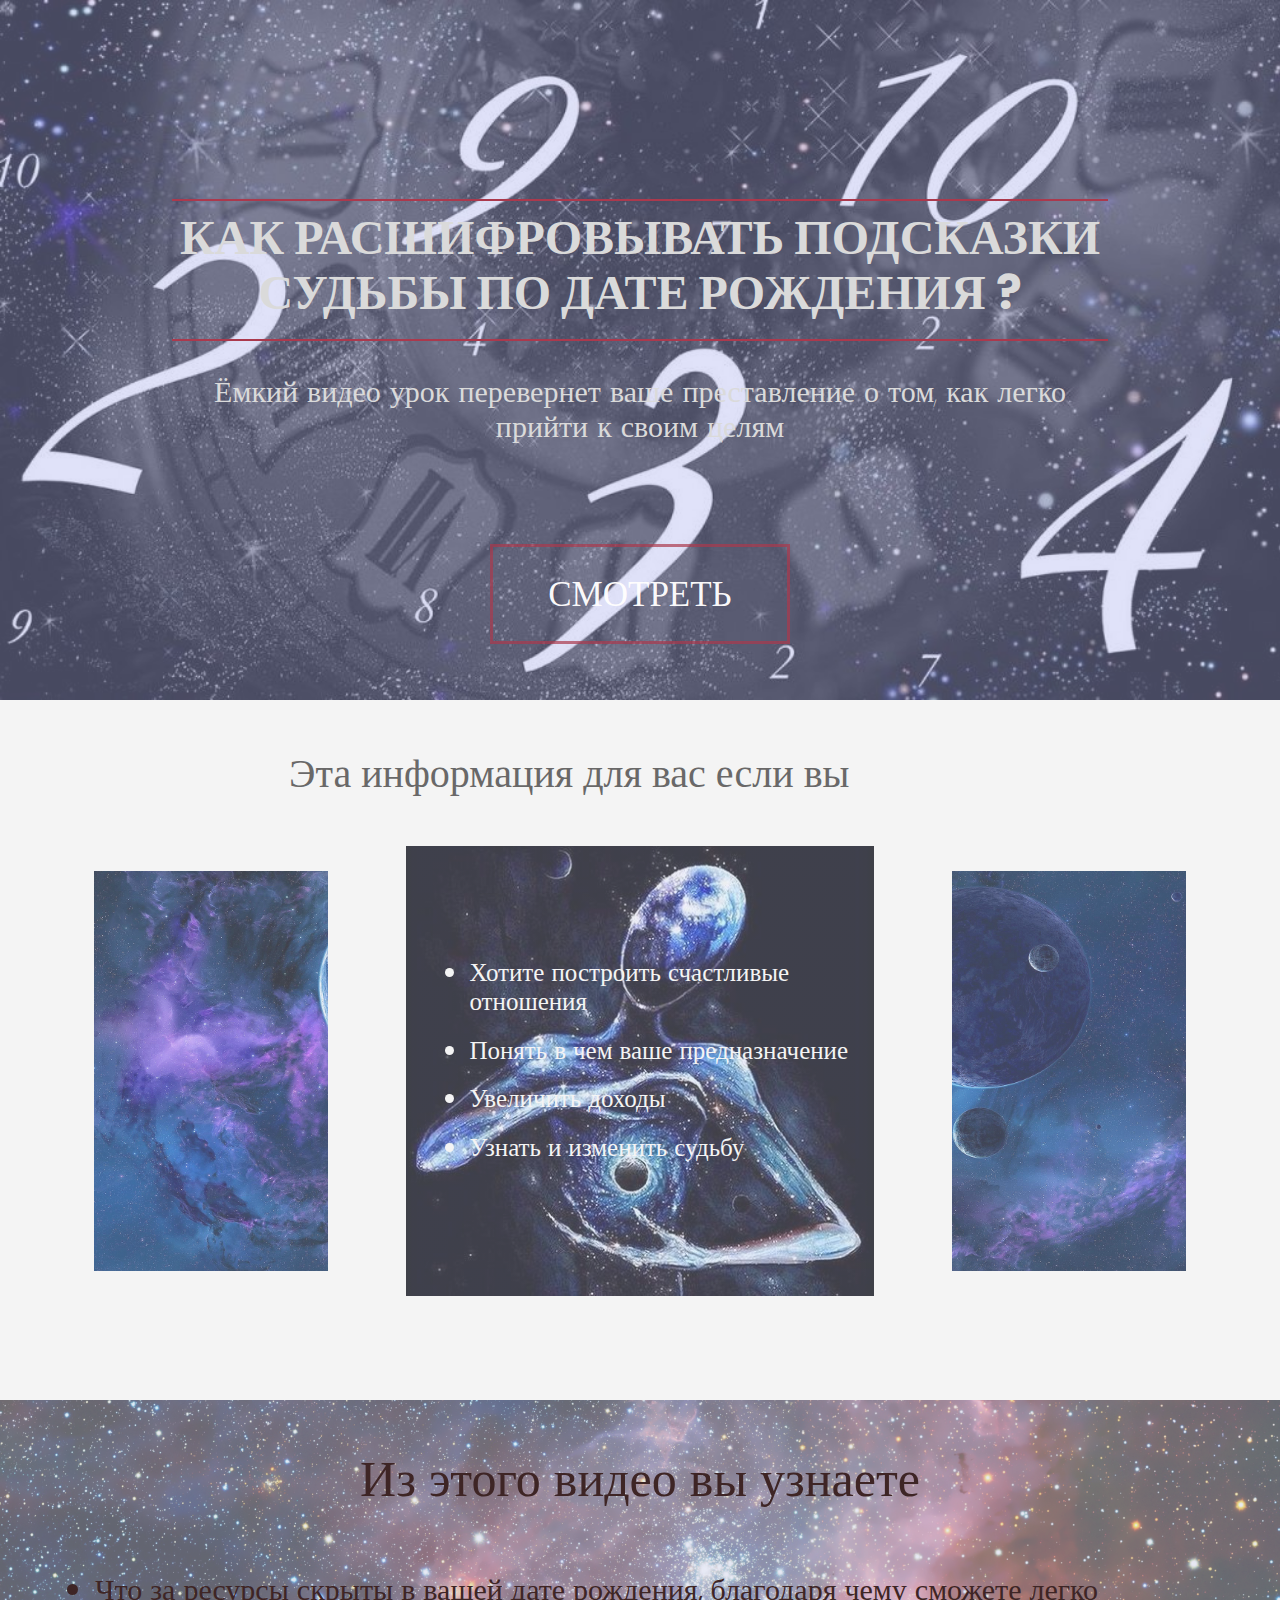
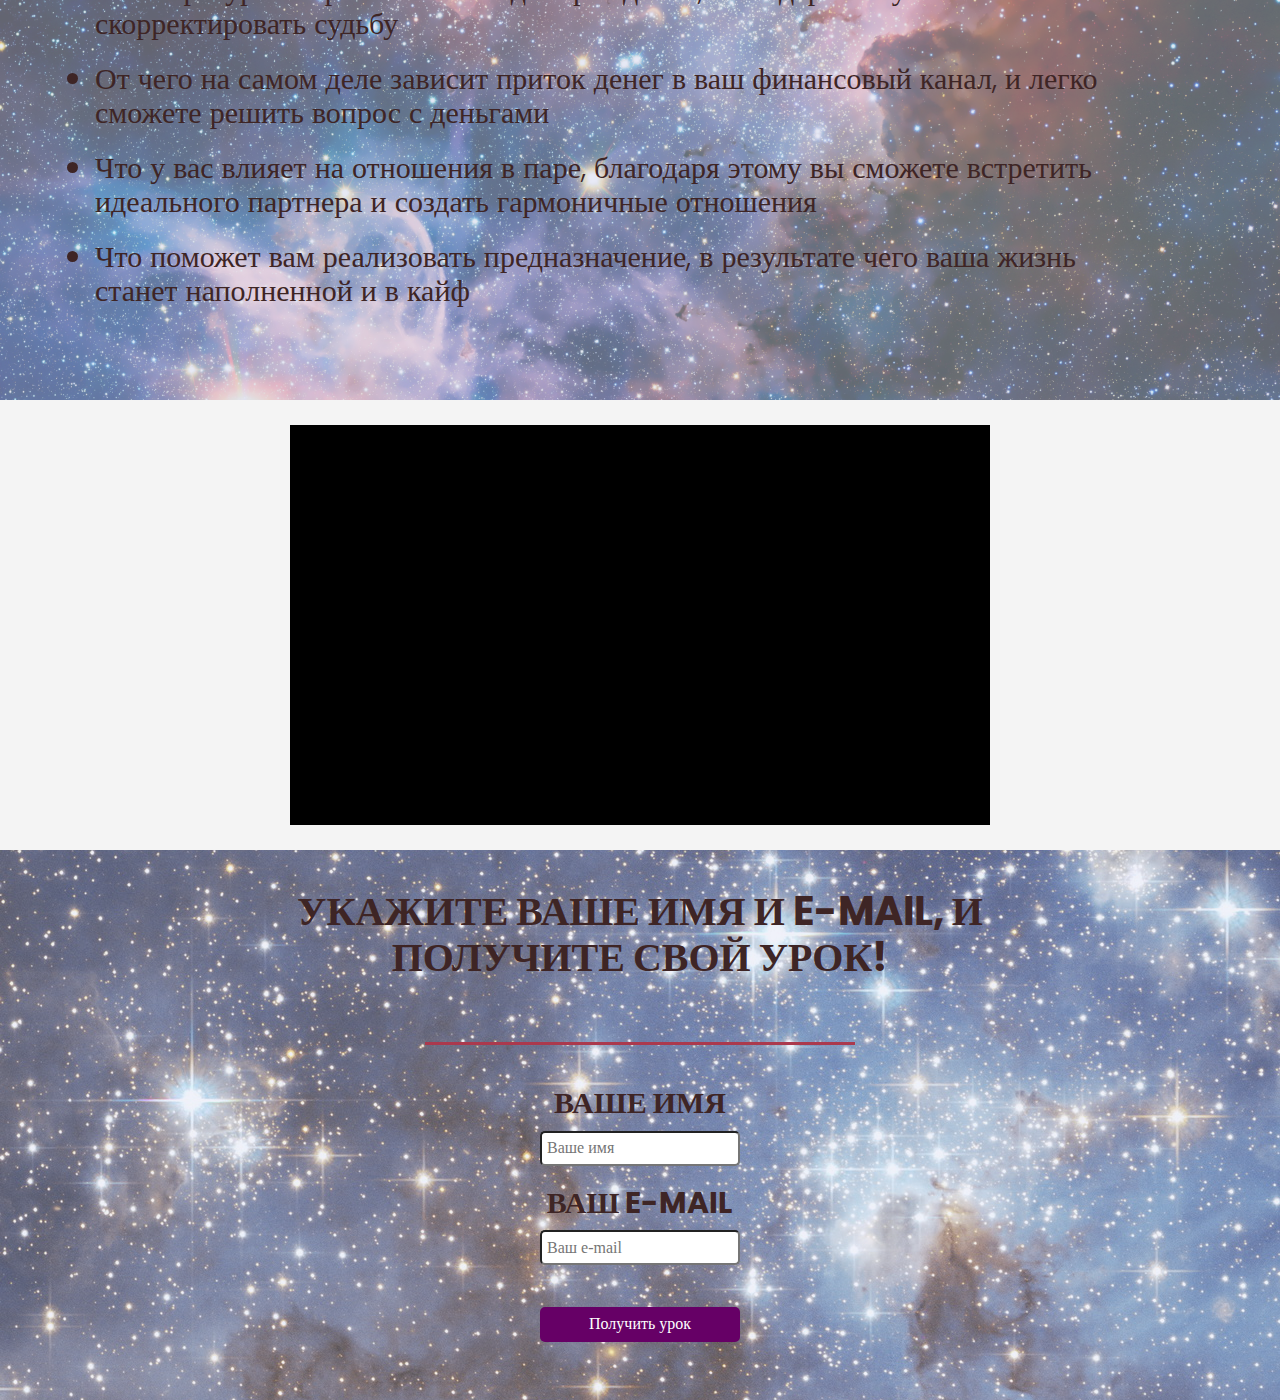
<file: index.html>
<!DOCTYPE html>
<html lang="ru">
<head>
    <meta charset="UTF-8">
    <meta name="viewport" content="width=device-width, initial-scale=1.0">
    <meta http-equiv="X-UA-Compatible" content="ie=edge">
    <link rel="stylesheet" href="style/css/style.css">
    <title>Подсказки судьбы</title>
</head>
<body>

<!-- Hero -->

<section class="hero">
    <div class="container">
        <div class="hero__heading">
            <div class="tp"></div>
            <h1 class="section__title hero__title"> Как расшифровывать подсказки судьбы по дате рождения ? </h1>
            <div class="tb"></div>
        </div>
        <div class="hero__middle">
            <h2>Ёмкий видео урок перевернет ваше преставление о том, как легко прийти к своим целям</h2>
        </div>
        <div class="hero__button" id="button">
            <a href="#video" class="hero__link">
                <span>Смотреть</span>
            </a>
        </div>
    </div>
</section>

<!-- Hero -->


<!-- Decsription -->

<section class="description">
    <div class="container">
        <h2 class="description__title">Эта информация для вас если вы</h2>
        <div class="description__block">
            <div class="description__element"></div>
            <div class="description__element">
                <ul class="description__list">
                    <li class="description__list-element">Хотите построить счастливые отношения</li>
                    <li class="description__list-element">Понять в чем ваше предназначение</li>
                    <li class="description__list-element">Увеличить доходы</li>
                    <li class="description__list-element">Узнать и изменить судьбу</li>
                </ul>
            </div>
            <div class="description__element"></div>
        </div>
    </div>
</section>

<!-- Decsription -->


<!-- Information -->

<section class="information">
        <div class="container">
        <h2 class="information__title">Из этого видео вы узнаете</h2>
              <ul class="information__list">
                    <li class="information__list-element">Что за ресурсы скрыты в вашей дате рождения,
                         благодаря чему сможете легко скорректировать судьбу</li>
                    <li class="information__list-element">От чего на самом деле зависит приток денег в
                         ваш финансовый канал, и легко сможете решить вопрос с деньгами</li>
                    <li class="information__list-element">Что у вас влияет на отношения в паре, благодаря этому вы
                         сможете встретить идеального партнера и создать гармоничные отношения</li>
                    <li class="information__list-element">Что поможет вам реализовать предназначение,
                         в результате чего ваша жизнь станет наполненной и в кайф</li>
            </ul> 
        </div>
    </section>

<!-- Information -->


<!-- Video -->

<section id="video" class="video">
    <div class="container video__container">
        <div class="video__content">

        </div>
    </div>
</section>

<!-- Video -->


<!-- Form -->

<section class="form">
    <div class="container form__container">
        <h2 class="section__title form__title">Укажите ваше имя и e-mail, и получите свой урок!</h2>
        <form action="" class="form__form">
                <div class="form__block">
                    <h4 class="form__subtitle">Ваше имя</h4>
                    <input type="text" placeholder="Ваше имя" class="form__input">
                    <h4 class="form__subtitle">Ваш e-mail</h4>
                    <input type="text" placeholder="Ваш e-mail" class="form__input">
                </div>
                <button class="form__button">Получить урок</button>
        </form>
    </div>
</section>

<!-- Form -->


<!-- Scripts -->
<script src="js/jquery.js"></script>
<script src="js/scroll.js"></script>

<!-- Scripts -->

</body>
</file>
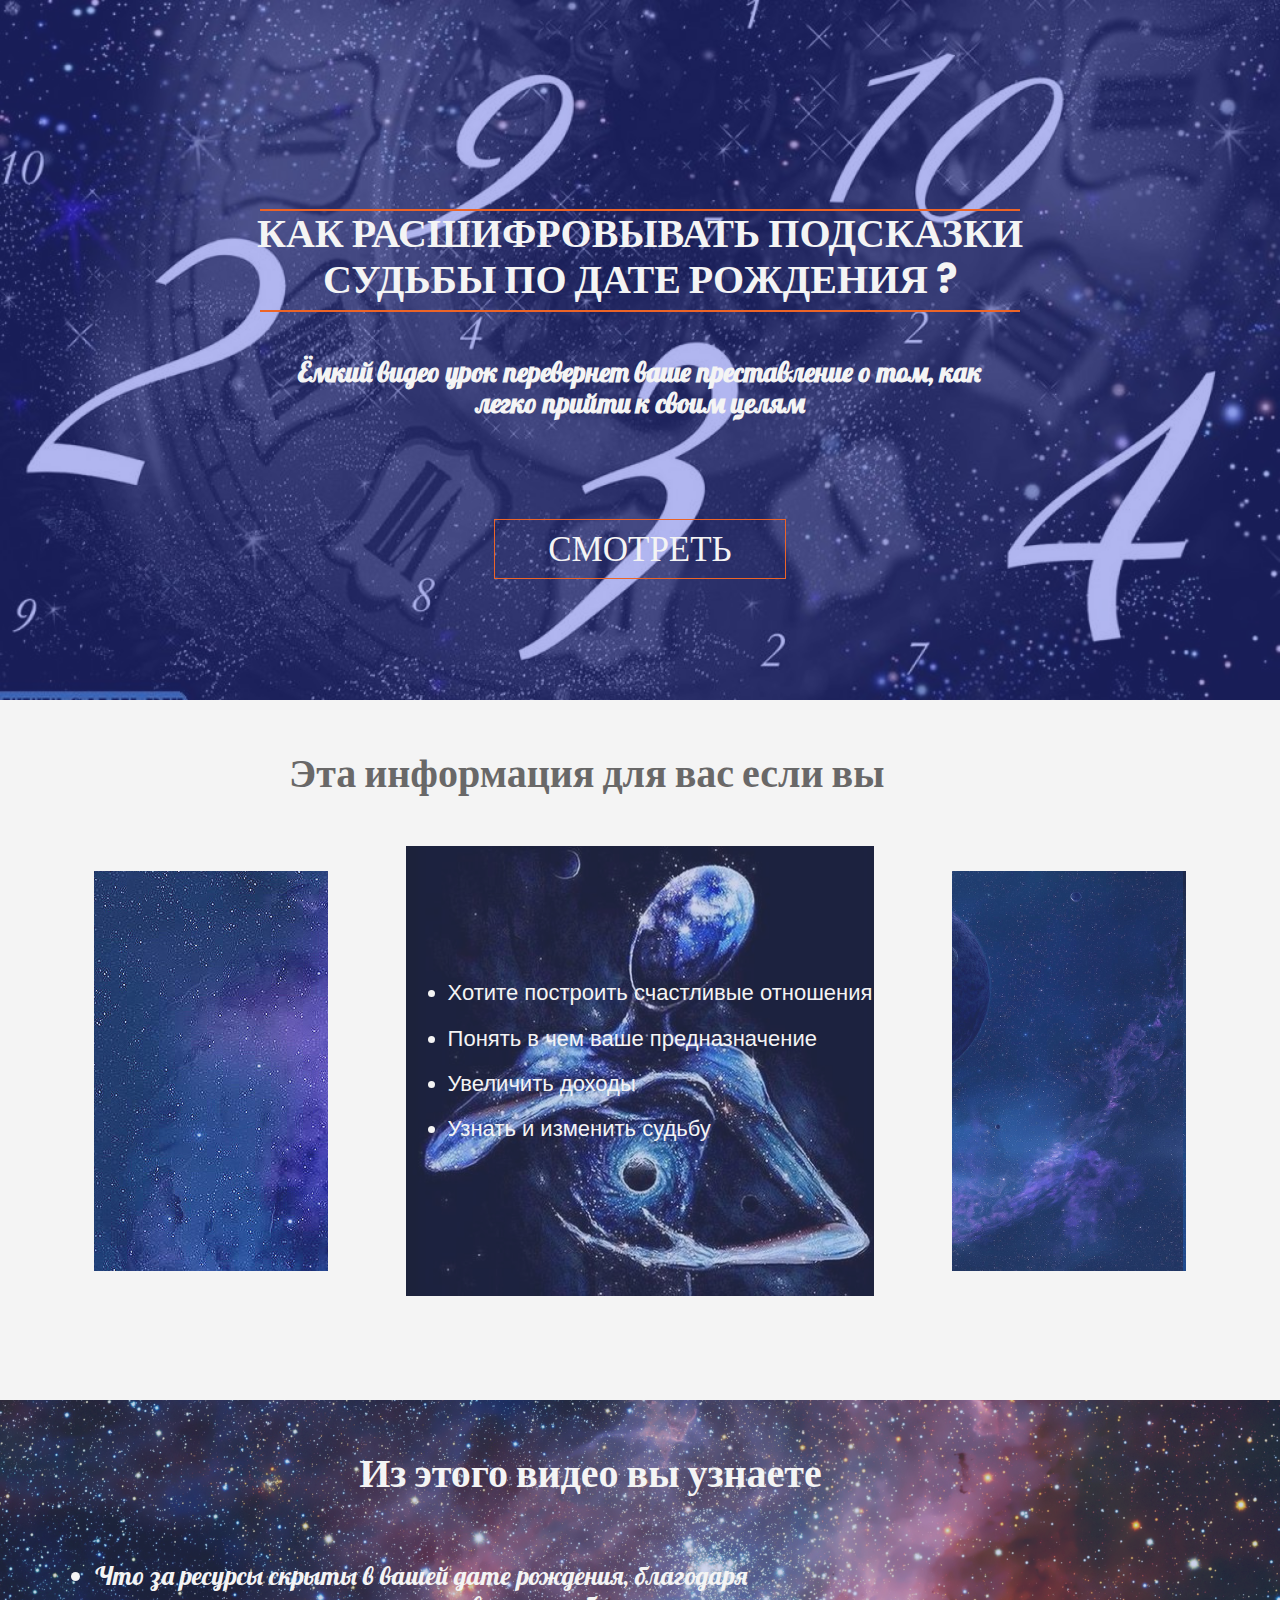
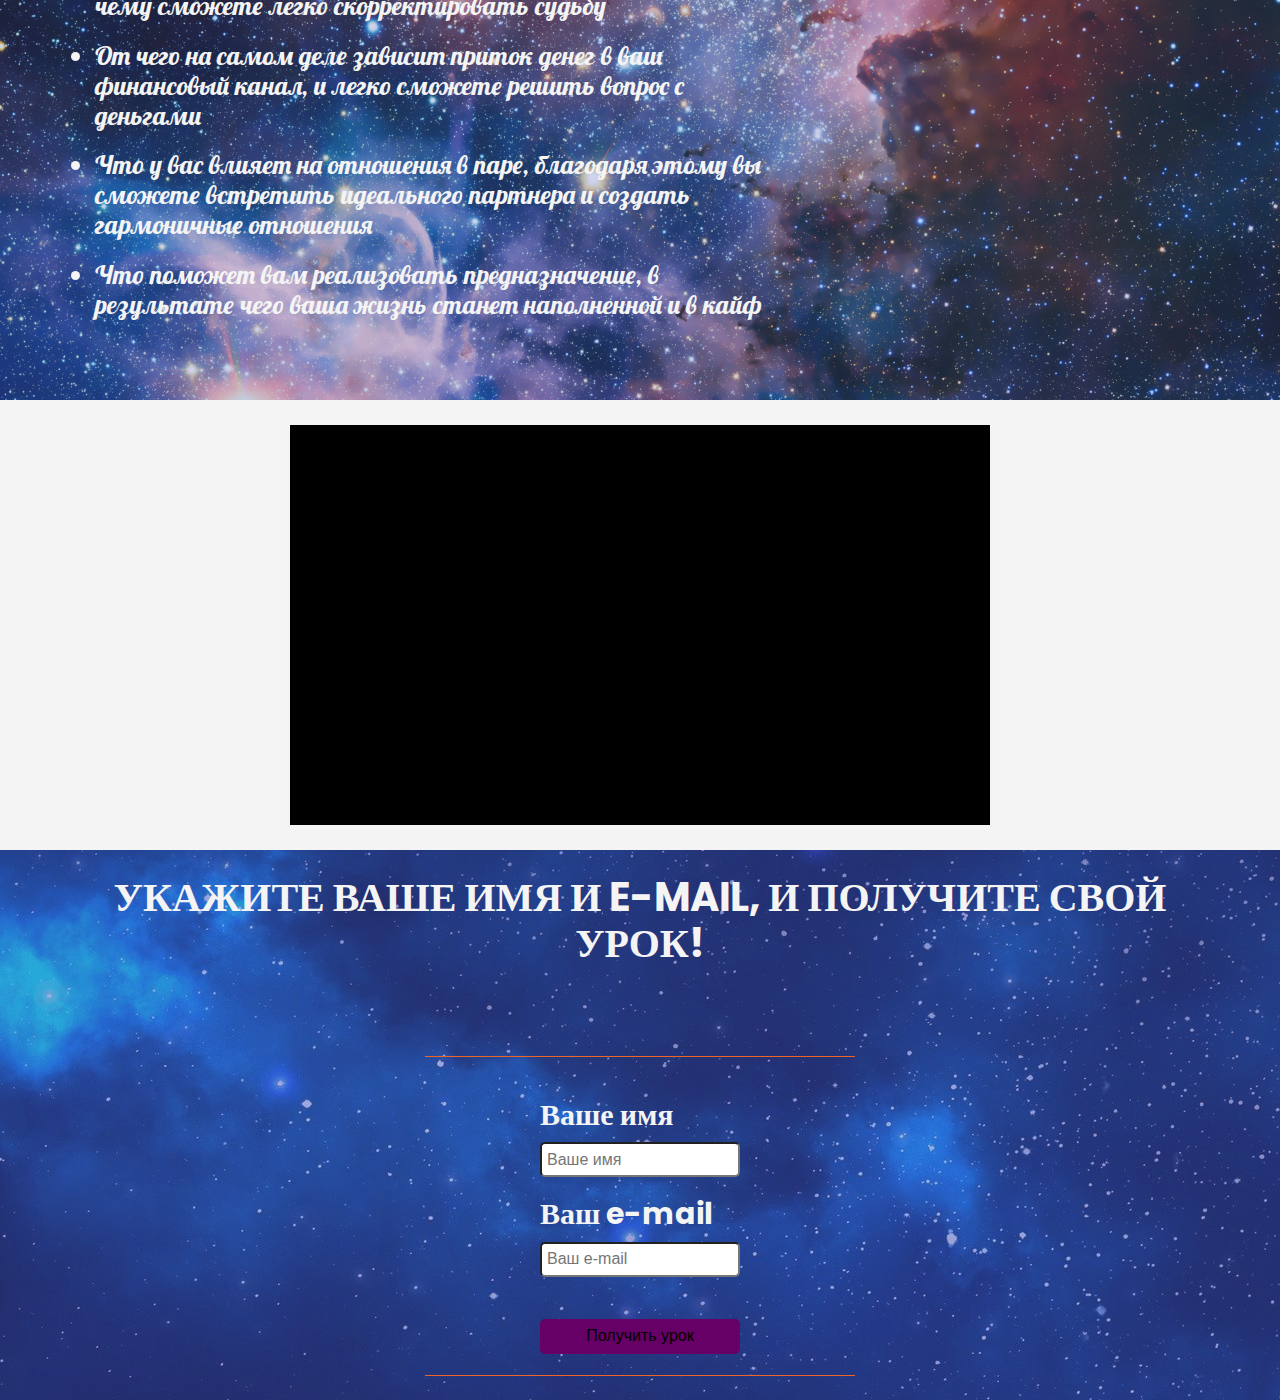
<file: labpozitiff_2/index.html>
<!DOCTYPE html>
<html lang="ru">
<head>
    <meta charset="UTF-8">
    <meta name="viewport" content="width=device-width, initial-scale=1.0">
    <meta http-equiv="X-UA-Compatible" content="ie=edge">
    <link rel="stylesheet" href="style/css/style.css">
    <title>Подсказки судьбы</title>
</head>
<body>
    <section class="hero">
        <div class="container">
            <div class="hero__heading">
                <div class="tp"></div>
                <h1 class="section__title hero__title"> Как расшифровывать подсказки судьбы по дате рождения ? </h1>
                <div class="tb"></div>
            </div>
            <div class="heading__text">
                <h2>Ёмкий видео урок перевернет ваше преставление о том, как легко прийти к своим целям</h2>
            </div>
            <div class="hero__button">
                <span>Смотреть</span>
            </div>
        </div>
    </section>
    <section class="description">
        <div class="container">
                <h2 class="description__title">Эта информация для вас если вы</h2>
               <div class="description__block">
                    <div class="description__element"></div>
                    <div class="description__element">
                            <ul class="description__list">
                                    <li class="description__list-element">Хотите построить счастливые отношения</li>
                                    <li class="description__list-element">Понять в чем ваше предназначение</li>
                                    <li class="description__list-element">Увеличить доходы</li>
                                    <li class="description__list-element">Узнать и изменить судьбу</li>
                            </ul>
                    </div>
                    <div class="description__element"></div>
                </div>
        </div>
    </section>
    <section class="information">
        <div class="container">
        <h2 class="information__title">Из этого видео вы узнаете</h2>
              <ul class="information__list">
                    <li class="information__list-element">Что за ресурсы скрыты в вашей дате рождения,
                         благодаря чему сможете легко скорректировать судьбу</li>
                    <li class="information__list-element">От чего на самом деле зависит приток денег в
                         ваш финансовый канал, и легко сможете решить вопрос с деньгами</li>
                    <li class="information__list-element">Что у вас влияет на отношения в паре, благодаря этому вы
                         сможете встретить идеального партнера и создать гармоничные отношения</li>
                    <li class="information__list-element">Что поможет вам реализовать предназначение,
                         в результате чего ваша жизнь станет наполненной и в кайф</li>
            </ul> 
        </div>
    </section>
   <section class="video">
        <div class="container video__container">
            <div class="video__content">

            </div>
        </div>
    </section>
    <section class="form">
        <div class="container form__container">
            <!-- <div class="form__title-block">
                <h2 class="section__title form__title">Укажите ваше имя и e-mail, и получите свой урок!</h2>
               </div> -->
               <h2 class="section__title form__title">Укажите ваше имя и e-mail, и получите свой урок!</h2>
               <form action="" class="form__form">
                    <div class="form__block">
                        <h4 class="form__subtitle">Ваше имя</h4>
                        <input type="text" placeholder="Ваше имя" class="form__input">
                        <h4 class="form__subtitle">Ваш e-mail</h4>
                        <input type="text" placeholder="Ваш e-mail" class="form__input">
                    </div>
                    <button class="form__button">Получить урок</button>
                </form>
        </div>
    </section>
</body>
</html>
</file>
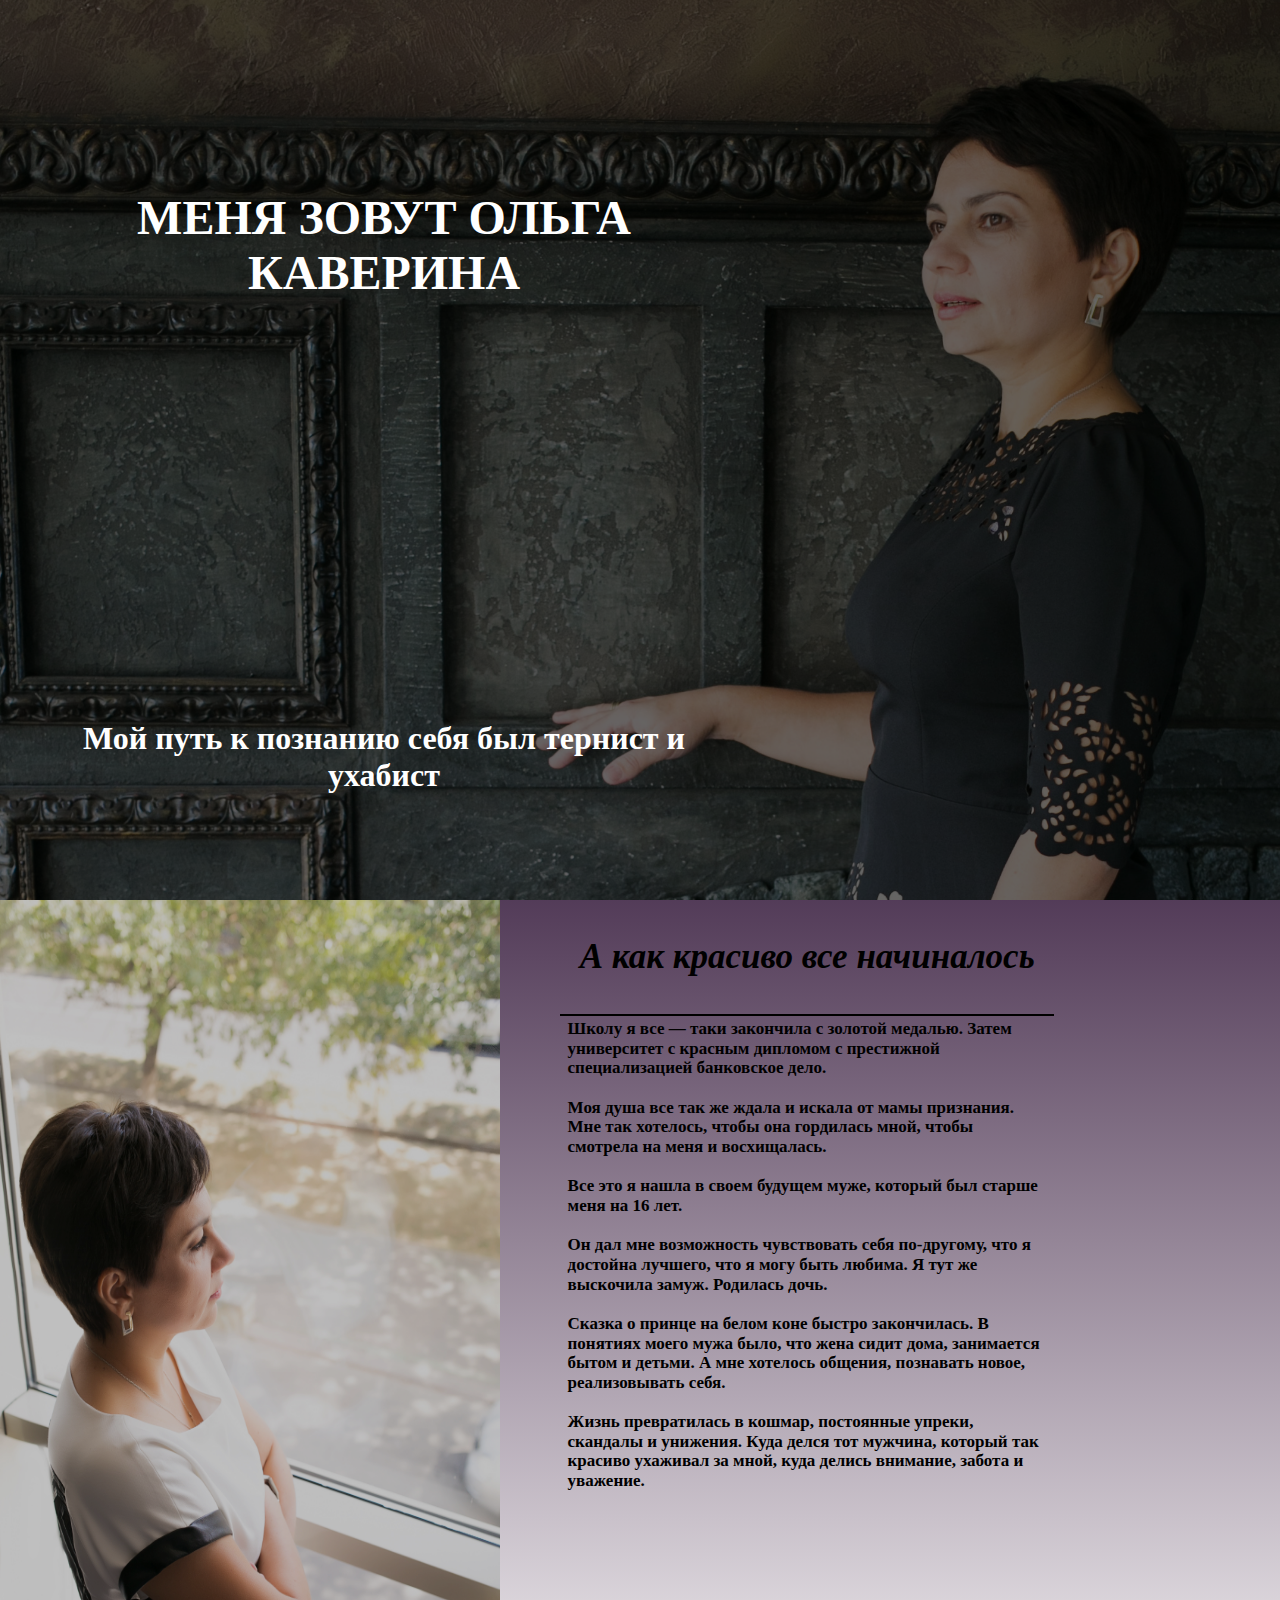
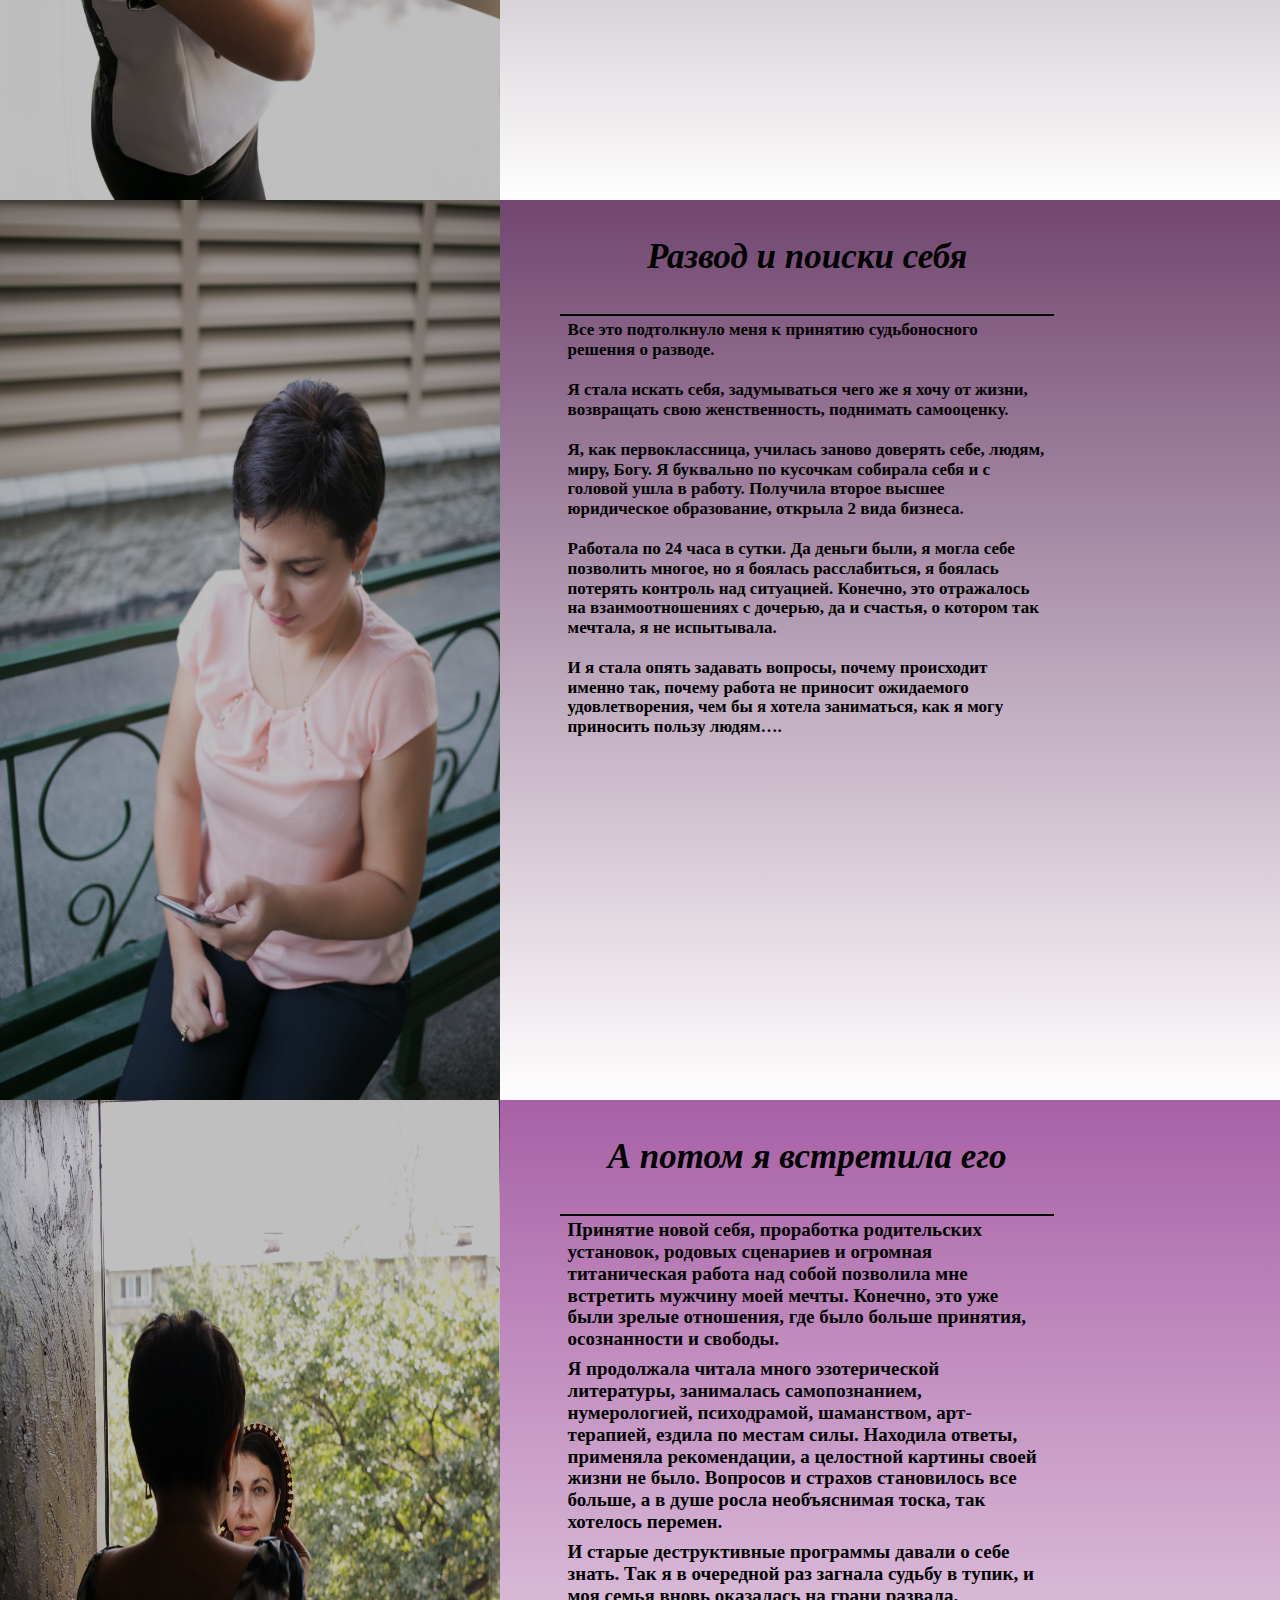
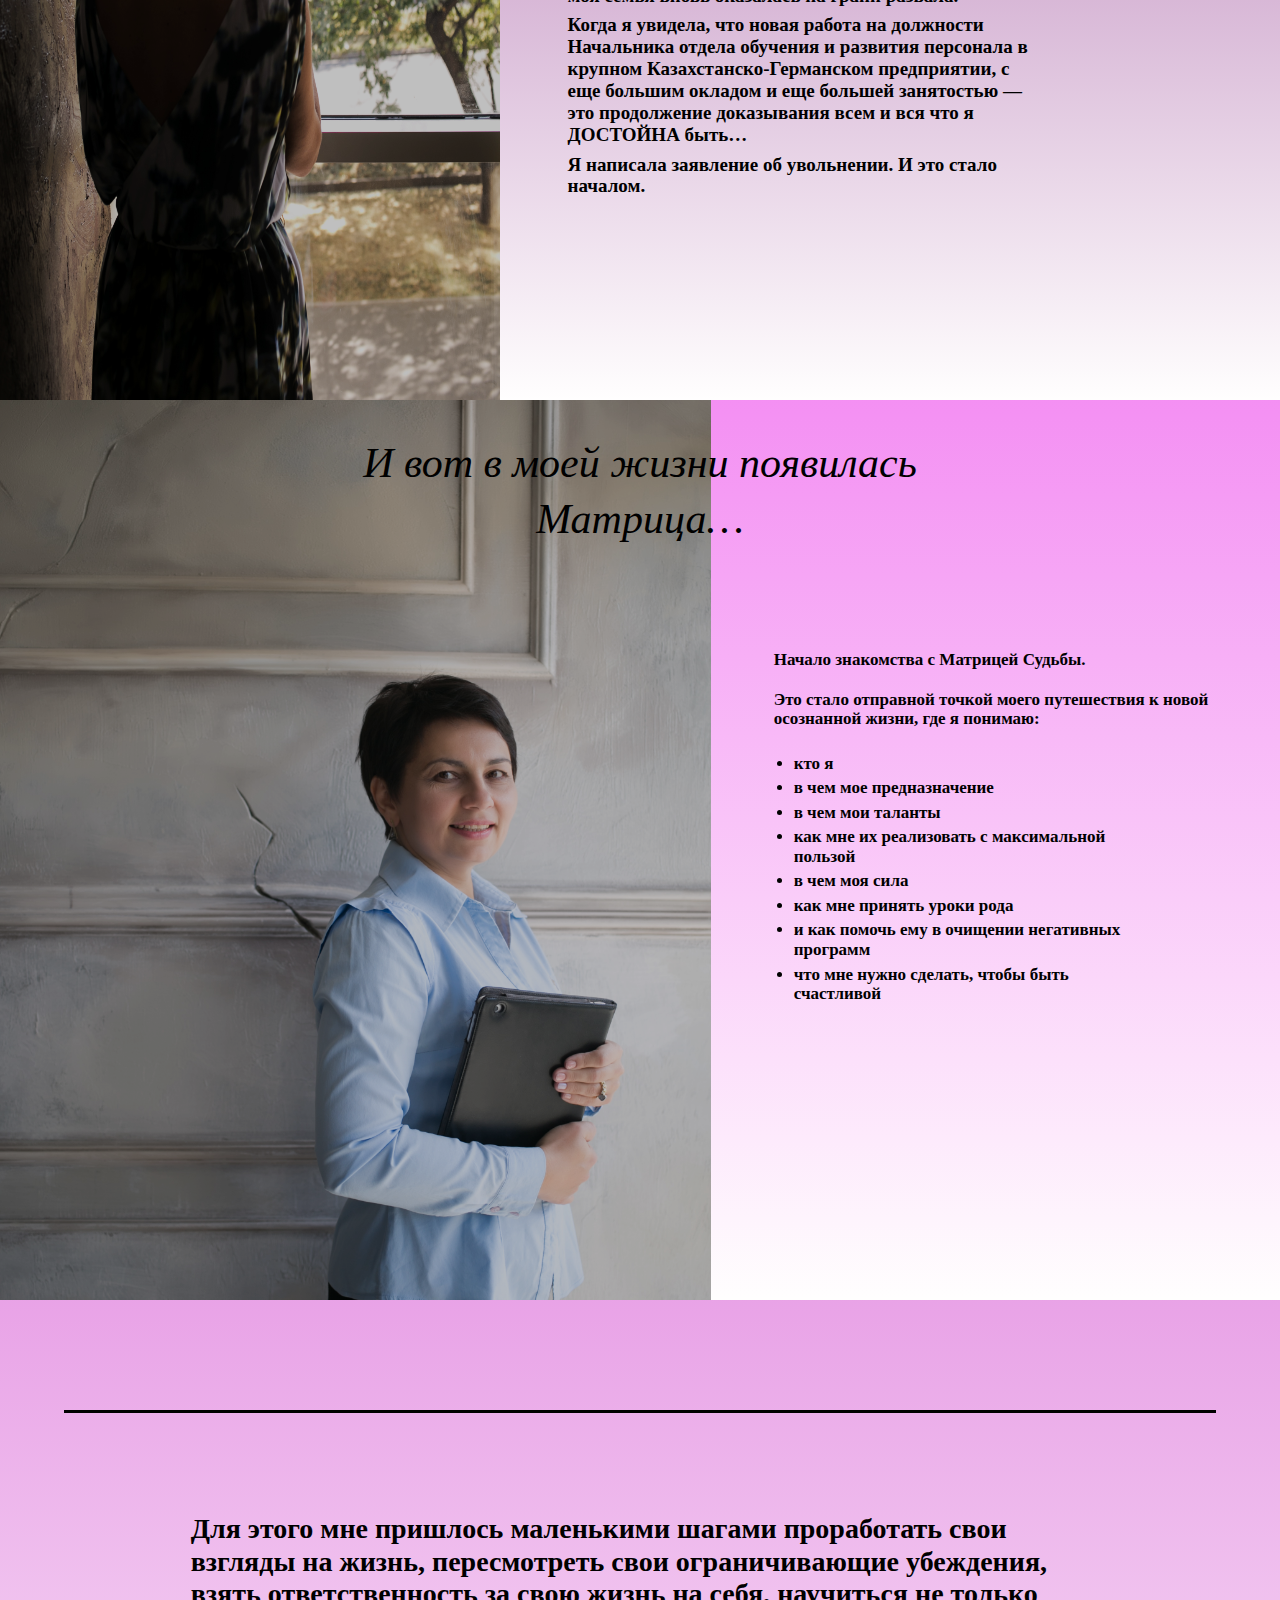
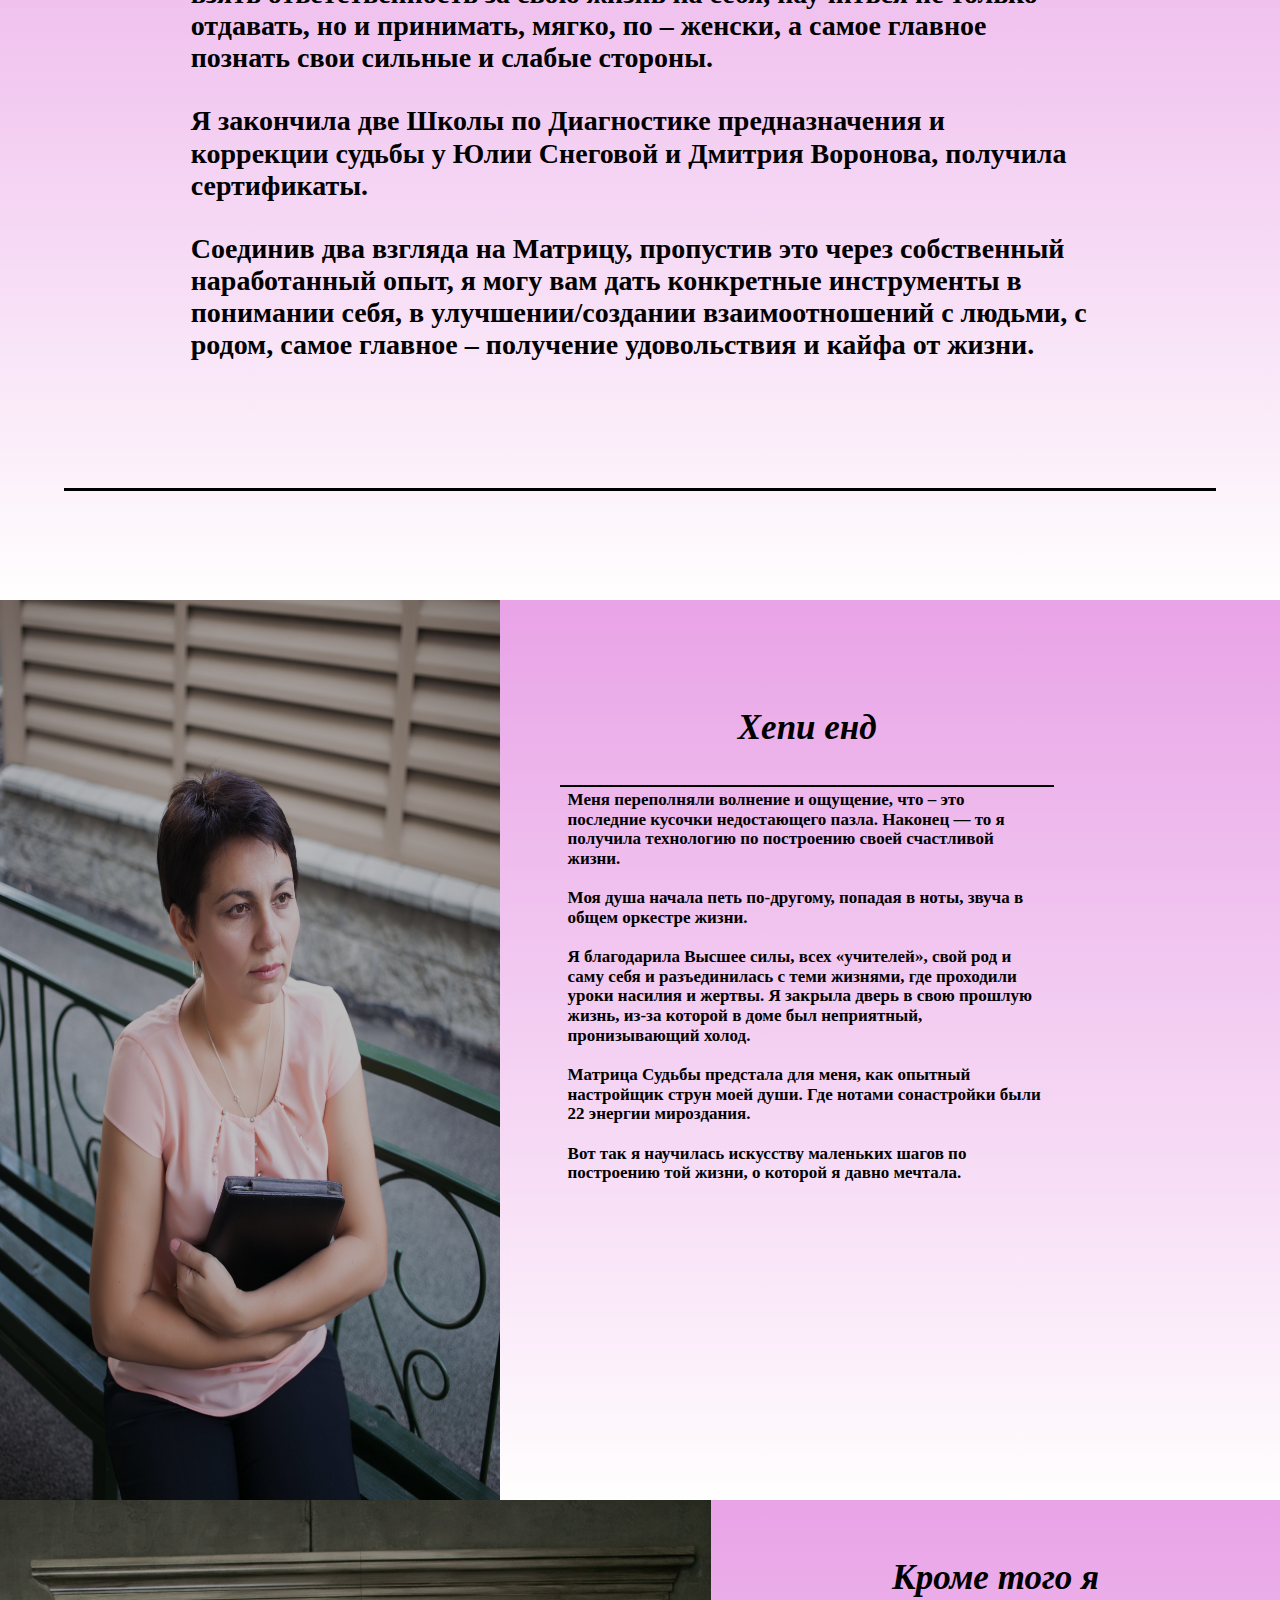
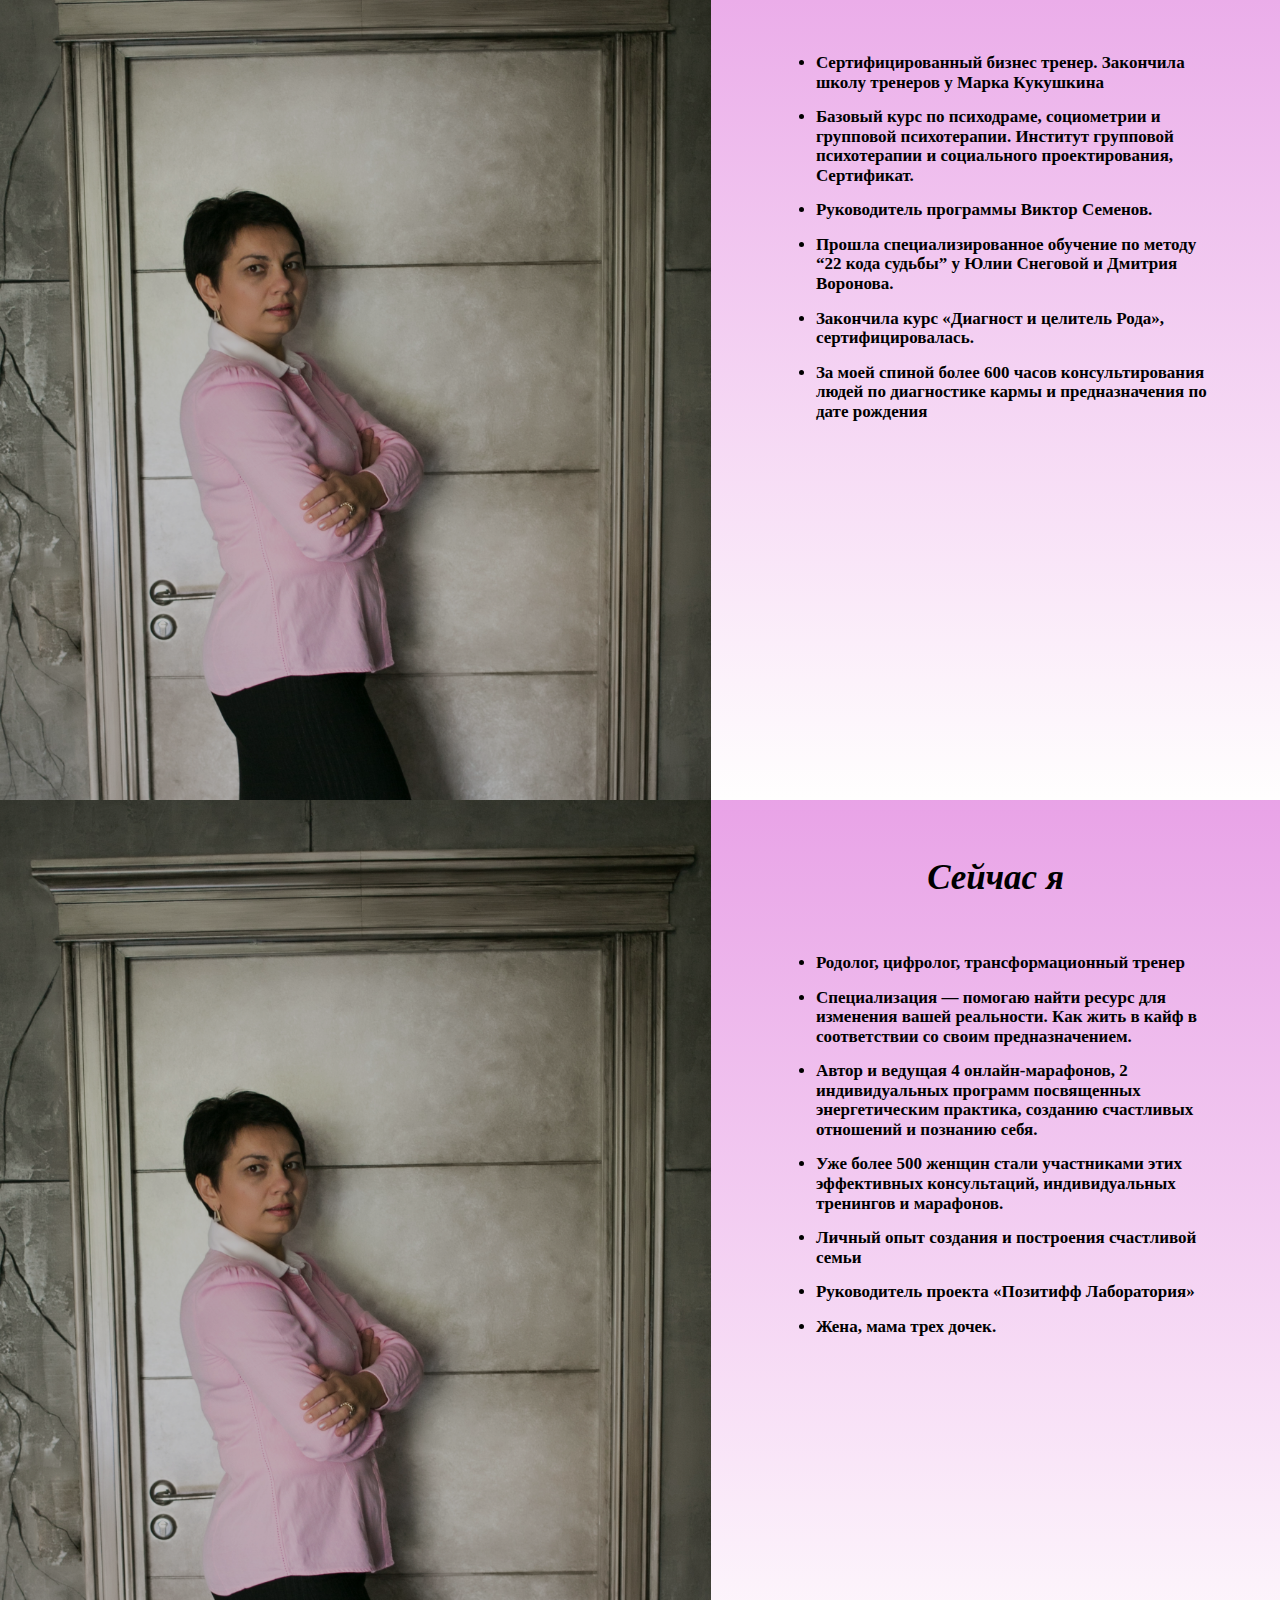
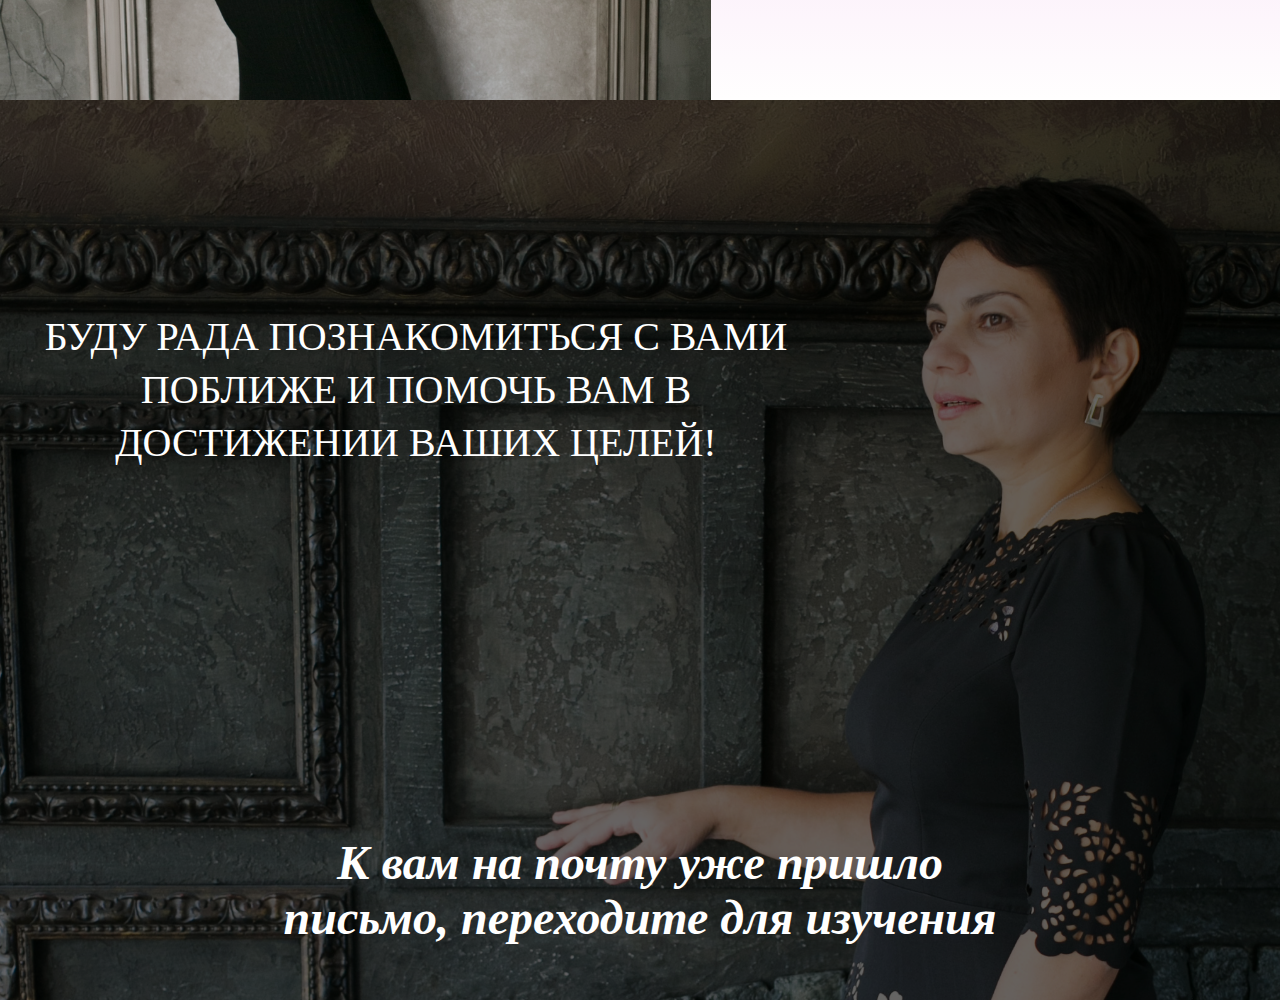
<file: about/about.html>
<!DOCTYPE html>
<html lang="ru">
<head>
    <meta charset="UTF-8">
    <meta name="viewport" content="width=device-width, initial-scale=1.0">
    <meta http-equiv="X-UA-Compatible" content="ie=edge">
    <link rel="stylesheet" href="style/css/style.css">
    <title>Обо мне</title>
</head>
<body>
    <!-- Первый слайд -->
    <div class="slide__item slide__item-one">
        <div class="slide__content slide__content-one">
            <h1 class="slide__title slide__title-one"> 
                Меня зовут Ольга Каверина 
            </h1>
            <h2 class="slide__subtitle slide__subtitle-one">
                Мой путь к познанию себя был тернист и ухабист 
            </h2>
        </div>
    </div>
    <!-- Первый слайд -->

    <!-- Второй слайд -->
    <div class="slide__item slide__item-two">
        <div class="slide__img-one">
                <img src="img/second-pic.jpg" alt="" class="slide__pic-one">
        </div>
        <div class="slide__block-text">
            <h2>А как красиво все начиналось</h2>
            <div class="slide__line"></div>
            <p class="slide__block-paragraph">
                    Школу я все — таки закончила 
                    с золотой медалью. Затем университет 
                    с красным дипломом с престижной специализацией банковское дело.
            </p>
            <p class="slide__block-paragraph">
                    Моя душа все так же ждала и искала от мамы признания. 
                    Мне так хотелось, чтобы она гордилась мной,
                     чтобы смотрела на меня и восхищалась.
            </p>
            <p class="slide__block-paragraph">
                    Все это я нашла в своем будущем муже, который был старше меня на 16 лет.
            </p>
            <p class="slide__block-paragraph">
                    Он дал мне возможность чувствовать себя по-другому,
                     что я достойна лучшего, что я могу быть любима. 
                     Я тут же выскочила замуж. Родилась дочь.
            </p>
            <p class="slide__block-paragraph">
                    Сказка о принце на белом коне быстро закончилась. В понятиях моего мужа было, что жена сидит дома,
                     занимается бытом и детьми.
                      А мне хотелось общения, познавать новое, реализовывать себя.
            </p>
            <p class="slide__block-paragraph">
                    Жизнь превратилась в кошмар, постоянные упреки, скандалы и унижения. 
                    Куда делся тот мужчина, 
                    который так красиво ухаживал за мной, куда делись внимание, забота и уважение.
            </p>
        </div>
    </div>
    <!-- Второй слайд -->

    <!-- Третий слайд -->
    <div class="slide__item slide__item-three">
            <div class="slide__img-one">
                    <img src="img/third-pic.jpg" alt="" class="slide__pic-one">
            </div>
            <div class="slide__block-text">
                <h2>Развод и поиски себя   </h2>
                <div class="slide__line"></div>
                <p class="slide__block-paragraph">
                        Все это подтолкнуло меня к принятию судьбоносного решения о разводе.
                </p>
                <p class="slide__block-paragraph">
                        Я стала искать себя, задумываться чего же я хочу от жизни, 
                        возвращать свою женственность, поднимать самооценку.
                </p>
                <p class="slide__block-paragraph">
                        Я, как первоклассница, училась заново доверять себе, людям, миру, Богу. 
                        Я буквально по кусочкам собирала себя и с головой ушла в работу.
                         Получила второе высшее юридическое образование, открыла 2 вида бизнеса.
                </p>
                <p class="slide__block-paragraph">
                        Работала по 24 часа в сутки. Да деньги были, я могла себе позволить многое,
                         но я боялась расслабиться, я боялась потерять контроль над ситуацией. 
                         Конечно, это отражалось на взаимоотношениях с дочерью, да и счастья, 
                         о котором так мечтала, я не испытывала.
                </p>
                <p class="slide__block-paragraph">
                        И я стала опять задавать вопросы, почему происходит именно так, 
                        почему работа не приносит ожидаемого удовлетворения, 
                        чем бы я хотела заниматься, как я могу приносить пользу людям….
                </p>
            </div>
        </div>
    <!-- Третий слайд -->

    <!-- Четвертый слайд -->
    <div class="slide__item slide__item-four">
            <div class="slide__img-one">
                    <img src="img/forth-pic.jpg" alt="" class="slide__pic-one">
            </div>
            <div class="slide__block-text">
                <h2>А потом я встретила его </h2>
                <div class="slide__line"></div>
                <p class="slide__block-paragraph">
                        Принятие новой себя, проработка родительских установок,
                        родовых сценариев и огромная титаническая работа над собой позволила мне встретить мужчину моей мечты.
                        Конечно, это уже были зрелые отношения, где было больше принятия, осознанности и свободы.
                </p>
                <p class="slide__block-paragraph">
                        Я продолжала читала много эзотерической литературы, 
                        занималась самопознанием, нумерологией, психодрамой, 
                        шаманством, арт-терапией, ездила по местам силы. 
                        Находила ответы, применяла рекомендации, а целостной картины своей жизни не было.
                         Вопросов и страхов становилось все больше, а в  душе росла необъяснимая тоска, так хотелось перемен.
                </p>
                <p class="slide__block-paragraph">
                        И старые деструктивные программы давали о себе знать. 
                        Так я в очередной раз загнала судьбу в тупик, и моя семья вновь оказалась на грани развала.
                </p>
                <p class="slide__block-paragraph">
                        Когда я увидела, что новая работа на должности 
                        Начальника отдела обучения и развития персонала 
                        в крупном Казахстанско-Германском предприятии, с еще большим окладом и еще 
                        большей занятостью — это продолжение доказывания всем и вся что я  ДОСТОЙНА быть…
                </p>
                <p class="slide__block-paragraph">
                        Я написала заявление об увольнении. И это стало началом.
                </p>
            </div>
        </div>
    <!-- Четвертый слайд -->
    
    <!-- Пятый слайд -->
    <div class="slide__item slide__item-five">
        <div class="slide__title-two  slide__five-title">
                <h2>И вот в моей жизни появилась Матрица…</h2>   
        </div>
        <div class="slide__img-two">
        </div>
        <div class="slide__block-text">
                <p class="slide__block-paragraph slide__block-paragraph-two">
                    Начало знакомства с Матрицей Судьбы.
                </p>
                <p class="slide__block-paragraph">
                    Это стало отправной точкой  моего путешествия к новой осознанной жизни, где я понимаю:
                </p>
                <ul class="slide__list slide__block-paragraph">
                    <li class="slide__list-item">кто я</li>
                    <li class="slide__list-item">в чем мое предназначение </li>
                    <li class="slide__list-item">в чем мои таланты </li>
                    <li class="slide__list-item">как мне их реализовать с максимальной пользой </li>
                    <li class="slide__list-item">в чем моя сила</li>
                    <li class="slide__list-item">как мне принять уроки рода</li>
                    <li class="slide__list-item">и как помочь ему в очищении негативных программ </li>
                    <li class="slide__list-item">что мне нужно сделать, чтобы быть счастливой</li>
                </ul>
        </div>
    </div>
    <!-- Пятый слайд -->

    <!-- Шестой слайд -->
    <div class="slide__item slide__item-six">
        <div class="slide__block-text slide__block-text-six">
            <p class="slide__block-paragraph slide__block-paragraph-six">
                Для этого мне пришлось маленькими шагами проработать 
                свои взгляды на жизнь, пересмотреть свои ограничивающие убеждения, 
                взять ответственность за свою жизнь на себя, научиться не 
                только отдавать, но и принимать, мягко, по – женски, 
                а самое главное познать свои сильные и слабые стороны.
            </p>
            <p class="slide__block-paragraph slide__block-paragraph-six">
                Я закончила две Школы по Диагностике предназначения
                 и коррекции судьбы у Юлии Снеговой и Дмитрия Воронова, получила сертификаты.
            </p>
            <p class="slide__block-paragraph slide__block-paragraph-six">
                Соединив два взгляда на Матрицу, пропустив это
                 через собственный наработанный опыт, 
                 я могу вам дать конкретные инструменты 
                 в понимании себя, в улучшении/создании 
                 взаимоотношений с людьми, с родом, самое 
                 главное – получение удовольствия и кайфа от жизни.
            </p>
        </div>
    </div>
    <!-- Шестой слайд -->

    <!-- Седьмой слайд -->
    <div class="slide__item slide__item-seven">
                <div class="slide__img-one slide__img-seven">
                        <img src="img/sixth-pic.jpg" alt="" class="slide__pic-one">
                </div>
                <div class="slide__block-text">
                    <h2>Хепи енд </h2>
                    <div class="slide__line"></div>
                    <p class="slide__block-paragraph">
                        Меня переполняли волнение и ощущение,
                         что – это последние кусочки недостающего пазла. 
                         Наконец — то я получила технологию по построению своей счастливой жизни.
                    </p>
                    <p class="slide__block-paragraph">
                        Моя душа начала петь по-другому, попадая в ноты, звуча в общем оркестре жизни.
                    </p>
                    <p class="slide__block-paragraph">
                        Я благодарила Высшее силы, всех «учителей», свой род
                         и саму себя и разъединилась с теми жизнями, где проходили
                          уроки насилия и жертвы. Я закрыла дверь в свою 
                          прошлую жизнь, из-за которой в доме был неприятный, пронизывающий холод.
                    </p>
                    <p class="slide__block-paragraph">
                        Матрица Судьбы предстала для меня, как опытный настройщик
                         струн моей души. Где нотами сонастройки были 22 энергии мироздания.
                    </p>
                    <p class="slide__block-paragraph">
                        Вот так я научилась искусству маленьких шагов по построению той жизни, о которой я давно мечтала.
                    </p>
                </div>
    </div>
    <!-- Седьмой слайд -->

    <!-- Восьмой слайд -->
    <div class="slide__item slide__item-eight">
            <div class="slide__img-three">
            </div>
            <div class="slide__block-text">
                <h2>Кроме того я</h2>
                <ul class="slide__list slide__block-paragraph slide__list-eight">
                    <li class="slide__list-item">Сертифицированный бизнес тренер. 
                        Закончила школу тренеров у Марка Кукушкина</li>
                    <li class="slide__list-item">Базовый курс по психодраме, социометрии
                        и групповой психотерапии. Институт групповой психотерапии и 
                        социального проектирования, Сертификат.  </li>
                    <li class="slide__list-item">Руководитель программы Виктор Семенов.</li>
                    <li class="slide__list-item">Прошла специализированное обучение по методу
                        “22 кода судьбы” у Юлии Снеговой и Дмитрия Воронова. </li>
                    <li class="slide__list-item">Закончила курс «Диагност и целитель Рода», сертифицировалась.</li>
                    <li class="slide__list-item">За моей спиной более 600 часов консультирования людей 
                        по диагностике кармы и предназначения по дате рождения</li>
                </ul>
            </div>
    </div>
    <!-- Восьмой слайд -->

    <!-- Восьмой слайд -->
    <div class="slide__item slide__item-eight">
        <div class="slide__img-three">
        </div>
        <div class="slide__block-text">
            <h2>Сейчас я</h2>
            <ul class="slide__list slide__block-paragraph slide__list-eight">
                <li class="slide__list-item">Родолог, цифролог, трансформационный тренер</li>
                <li class="slide__list-item">Специализация — помогаю найти ресурс для изменения вашей реальности.
                     Как жить в кайф в соответствии со своим предназначением.</li>
                <li class="slide__list-item">Автор и ведущая 4 онлайн-марафонов, 2 индивидуальных программ посвященных
                     энергетическим практика, созданию счастливых отношений и познанию себя.</li>
                <li class="slide__list-item">Уже более 500 женщин стали участниками этих 
                    эффективных консультаций, индивидуальных тренингов и марафонов.</li>
                <li class="slide__list-item">Личный опыт создания и построения счастливой семьи</li>
                <li class="slide__list-item">Руководитель проекта «Позитифф Лаборатория»</li>
                <li class="slide__list-item">Жена, мама трех дочек.</li>
            </ul>
        </div>
    </div>
    <!-- Восьмой слайд -->

    <!-- Девятый слайд -->
    <div class="slide__item slide__item-one">
        <div class="slide__content slide__content-one slide__content-last">
            <h1 class="slide__title slide__title-one slide__title-last"> 
                Буду рада познакомиться с вами поближе и помочь вам в достижении ваших целей!
            </h1>
            <h2 class="slide__subtitle slide__subtitle-one slide__title-last">
                К вам на почту уже пришло письмо,
                переходите для изучения
            </h2>
        </div>
        
    </div>
    <!-- Девятый слайд -->
</body>
</file>
<file: style/css/style.css>
@charset "UTF-8";
/*! normalize.css v8.0.1 | MIT License | github.com/necolas/normalize.css */
/* Document
   ========================================================================== */
/**
 * 1. Correct the line height in all browsers.
 * 2. Prevent adjustments of font size after orientation changes in iOS.
 */
@import url("https://fonts.googleapis.com/css?family=Roboto:300,400,500,700,900");
@import url("https://fonts.googleapis.com/css?family=Poppins:300,400,500,600,700");
@import url("https://fonts.googleapis.com/css?family=Lobster");
html {
  line-height: 1.15;
  /* 1 */
  -webkit-text-size-adjust: 100%;
  /* 2 */
}

/* Sections
   ========================================================================== */
/**
 * Remove the margin in all browsers.
 */
body {
  margin: 0;
}

/**
 * Render the `main` element consistently in IE.
 */
main {
  display: block;
}

/**
 * Correct the font size and margin on `h1` elements within `section` and
 * `article` contexts in Chrome, Firefox, and Safari.
 */
h1 {
  font-size: 2em;
  margin: 0.67em 0;
}

/* Grouping content
   ========================================================================== */
/**
 * 1. Add the correct box sizing in Firefox.
 * 2. Show the overflow in Edge and IE.
 */
hr {
  -webkit-box-sizing: content-box;
          box-sizing: content-box;
  /* 1 */
  height: 0;
  /* 1 */
  overflow: visible;
  /* 2 */
}

/**
 * 1. Correct the inheritance and scaling of font size in all browsers.
 * 2. Correct the odd `em` font sizing in all browsers.
 */
pre {
  font-family: monospace, monospace;
  /* 1 */
  font-size: 1em;
  /* 2 */
}

/* Text-level semantics
   ========================================================================== */
/**
 * Remove the gray background on active links in IE 10.
 */
a {
  background-color: transparent;
}

/**
 * 1. Remove the bottom border in Chrome 57-
 * 2. Add the correct text decoration in Chrome, Edge, IE, Opera, and Safari.
 */
abbr[title] {
  border-bottom: none;
  /* 1 */
  text-decoration: underline;
  /* 2 */
  -webkit-text-decoration: underline dotted;
          text-decoration: underline dotted;
  /* 2 */
}

/**
 * Add the correct font weight in Chrome, Edge, and Safari.
 */
b,
strong {
  font-weight: bolder;
}

/**
 * 1. Correct the inheritance and scaling of font size in all browsers.
 * 2. Correct the odd `em` font sizing in all browsers.
 */
code,
kbd,
samp {
  font-family: monospace, monospace;
  /* 1 */
  font-size: 1em;
  /* 2 */
}

/**
 * Add the correct font size in all browsers.
 */
small {
  font-size: 80%;
}

/**
 * Prevent `sub` and `sup` elements from affecting the line height in
 * all browsers.
 */
sub,
sup {
  font-size: 75%;
  line-height: 0;
  position: relative;
  vertical-align: baseline;
}

sub {
  bottom: -0.25em;
}

sup {
  top: -0.5em;
}

/* Embedded content
   ========================================================================== */
/**
 * Remove the border on images inside links in IE 10.
 */
img {
  border-style: none;
}

/* Forms
   ========================================================================== */
/**
 * 1. Change the font styles in all browsers.
 * 2. Remove the margin in Firefox and Safari.
 */
button,
input,
optgroup,
select,
textarea {
  font-family: inherit;
  /* 1 */
  font-size: 100%;
  /* 1 */
  line-height: 1.15;
  /* 1 */
  margin: 0;
  /* 2 */
}

/**
 * Show the overflow in IE.
 * 1. Show the overflow in Edge.
 */
button,
input {
  /* 1 */
  overflow: visible;
}

/**
 * Remove the inheritance of text transform in Edge, Firefox, and IE.
 * 1. Remove the inheritance of text transform in Firefox.
 */
button,
select {
  /* 1 */
  text-transform: none;
}

/**
 * Correct the inability to style clickable types in iOS and Safari.
 */
button,
[type="button"],
[type="reset"],
[type="submit"] {
  -webkit-appearance: button;
}

/**
 * Remove the inner border and padding in Firefox.
 */
button::-moz-focus-inner,
[type="button"]::-moz-focus-inner,
[type="reset"]::-moz-focus-inner,
[type="submit"]::-moz-focus-inner {
  border-style: none;
  padding: 0;
}

/**
 * Restore the focus styles unset by the previous rule.
 */
button:-moz-focusring,
[type="button"]:-moz-focusring,
[type="reset"]:-moz-focusring,
[type="submit"]:-moz-focusring {
  outline: 1px dotted ButtonText;
}

/**
 * Correct the padding in Firefox.
 */
fieldset {
  padding: 0.35em 0.75em 0.625em;
}

/**
 * 1. Correct the text wrapping in Edge and IE.
 * 2. Correct the color inheritance from `fieldset` elements in IE.
 * 3. Remove the padding so developers are not caught out when they zero out
 *    `fieldset` elements in all browsers.
 */
legend {
  -webkit-box-sizing: border-box;
          box-sizing: border-box;
  /* 1 */
  color: inherit;
  /* 2 */
  display: table;
  /* 1 */
  max-width: 100%;
  /* 1 */
  padding: 0;
  /* 3 */
  white-space: normal;
  /* 1 */
}

/**
 * Add the correct vertical alignment in Chrome, Firefox, and Opera.
 */
progress {
  vertical-align: baseline;
}

/**
 * Remove the default vertical scrollbar in IE 10+.
 */
textarea {
  overflow: auto;
}

/**
 * 1. Add the correct box sizing in IE 10.
 * 2. Remove the padding in IE 10.
 */
[type="checkbox"],
[type="radio"] {
  -webkit-box-sizing: border-box;
          box-sizing: border-box;
  /* 1 */
  padding: 0;
  /* 2 */
}

/**
 * Correct the cursor style of increment and decrement buttons in Chrome.
 */
[type="number"]::-webkit-inner-spin-button,
[type="number"]::-webkit-outer-spin-button {
  height: auto;
}

/**
 * 1. Correct the odd appearance in Chrome and Safari.
 * 2. Correct the outline style in Safari.
 */
[type="search"] {
  -webkit-appearance: textfield;
  /* 1 */
  outline-offset: -2px;
  /* 2 */
}

/**
 * Remove the inner padding in Chrome and Safari on macOS.
 */
[type="search"]::-webkit-search-decoration {
  -webkit-appearance: none;
}

/**
 * 1. Correct the inability to style clickable types in iOS and Safari.
 * 2. Change font properties to `inherit` in Safari.
 */
::-webkit-file-upload-button {
  -webkit-appearance: button;
  /* 1 */
  font: inherit;
  /* 2 */
}

/* Interactive
   ========================================================================== */
/*
 * Add the correct display in Edge, IE 10+, and Firefox.
 */
details {
  display: block;
}

/*
 * Add the correct display in all browsers.
 */
summary {
  display: list-item;
}

/* Misc
   ========================================================================== */
/**
 * Add the correct display in IE 10+.
 */
template {
  display: none;
}

/**
 * Add the correct display in IE 10.
 */
[hidden] {
  display: none;
}

* {
  -webkit-box-sizing: border-box;
          box-sizing: border-box;
}

body {
  font-weight: 300;
}

img {
  max-width: 100%;
}

.container {
  width: 1170px;
  margin: auto;
}

.container__two {
  width: 100%;
  margin: auto;
  height: 100%;
}

.section__title {
  width: 100%;
  text-align: center;
  font-size: 45px;
  margin: auto;
  font-family: 'Gotham Pro Bold';
  text-transform: uppercase;
}

@media (max-width: 1250px) {
  .container {
    width: 950px;
  }
  .section__title {
    font-size: 40px;
  }
}

@media (max-width: 992px) {
  .container {
    width: 550px;
  }
}

@media (max-width: 670px) {
  .container {
    width: 400px;
  }
  .section__title {
    font-size: 28px;
  }
}

@media (max-width: 410px) {
  .container {
    width: 300px;
  }
  .section__title {
    font-size: 22px;
  }
}

@font-face {
  font-family: 'Gilam';
  src: local("Gilam Black"), local("Gilam-Black"), url("fonts/Gilam-BlackDEMO.woff2") format("woff2"), url("fonts/Gilam-BlackDEMO.woff") format("woff"), url("fonts/Gilam-BlackDEMO.ttf") format("truetype");
  font-weight: 900;
  font-style: normal;
}

@font-face {
  font-family: 'Gilam-regular';
  src: local("Gilam Black"), local("Gilam-Black"), url("fonts/Gilam-BlackDEMO.woff2") format("woff2"), url("fonts/Gilam-BlackDEMO.woff") format("woff"), url("fonts/Gilam-BlackDEMO.ttf") format("truetype");
  font-weight: 100;
  font-style: normal;
}

@font-face {
  font-family: 'Gilam-italic';
  src: local("Gilam Thin Italic"), local("Gilam-Thin-Italic"), url("fonts/Gilam-ThinItalicDEMO.woff2") format("woff2"), url("fonts/Gilam-ThinItalicDEMO.woff") format("woff"), url("fonts/Gilam-ThinItalicDEMO.ttf") format("truetype");
  font-weight: 100;
  font-style: italic;
}

@font-face {
  font-family: 'Cisco Sans';
  src: local("Cisco Sans Regular"), local("Cisco-Sans-Regular"), url("fonts/CiscoSans.woff2") format("woff2"), url("fonts/CiscoSans.woff") format("woff"), url("fonts/CiscoSans.ttf") format("truetype");
  font-weight: 400;
  font-style: normal;
}

@font-face {
  font-family: 'Gotham Pro Bold';
  src: url("fonts/GothamPro-Bold.eot");
  src: url("fonts/GothamPro-Bold.eot?#iefix") format("embedded-opentype"), url("fonts/GothamPro-Bold.woff") format("woff"), url("fonts/GothamPro-Bold.ttf") format("truetype");
  font-weight: normal;
  font-style: normal;
}

@font-face {
  font-family: 'Gotham Pro Black';
  src: url("fonts/GothamPro-Black.eot");
  src: url("fonts/GothamPro-Black.eot?#iefix") format("embedded-opentype"), url("fonts/GothamPro-Black.woff") format("woff"), url("fonts/GothamPro-Black.ttf") format("truetype");
  font-weight: normal;
  font-style: normal;
}

@font-face {
  font-family: 'Gotham Pro Narrow Medium';
  src: url("fonts/GothamProNarrow-Medium.eot");
  src: url("fonts/GothamProNarrow-Medium.eot?#iefix") format("embedded-opentype"), url("fonts/GothamProNarrow-Medium.woff") format("woff"), url("fonts/GothamProNarrow-Medium.ttf") format("truetype");
  font-weight: normal;
  font-style: normal;
}

.hero {
  /* Позиционирование */
  position: relative;
  /* Блочная модель */
  padding: 120px 0;
  width: 100%;
  height: 700px;
  /* Оформление */
  background-image: url("../../img/hero/hero-pic.jpg");
  background-size: cover;
}

.hero:before {
  /* Позиционирование */
  position: absolute;
  top: 0;
  left: 0;
  right: 0;
  bottom: 0;
  /* Блочная модель */
  height: 100%;
  width: 100%;
  content: "";
  /* Оформление */
  background: rgba(177, 182, 240, 0.4);
}

.hero__title {
  /* Позиционирование */
  position: relative;
  /* Блочная модель */
  width: 90%;
  /* Оформление */
  background: transparent;
  color: #dadada;
  /* Типографика */
  font-family: 'Poppins';
  font-size: 48px;
}

.hero__heading {
  /* Позиционирование */
  position: relative;
  /* Блочная модель */
  display: inline-block;
  margin-top: 90px;
}

.hero__middle {
  /* Блочная модель */
  margin-top: 55px;
  margin-bottom: 100px;
}

.hero__middle h2 {
  /* Позиционирование */
  position: relative;
  /* Блочная модель */
  margin: auto;
  width: 80%;
  /* Оформление */
  color: #dadada;
  /* Типографика */
  font-family: 'Poppins';
  text-align: center;
  font-size: 30px;
  font-weight: 100;
}

.hero__link {
  /* Блочная модель */
  display: -webkit-box;
  display: -ms-flexbox;
  display: flex;
  -webkit-box-pack: center;
      -ms-flex-pack: center;
          justify-content: center;
  -webkit-box-align: center;
      -ms-flex-align: center;
          align-items: center;
  width: 100%;
  height: 100%;
  /* Типография */
  text-decoration: none;
}

.hero__button {
  /* Позиционирование */
  position: relative;
  /* Блочная модель */
  display: -webkit-box;
  display: -ms-flexbox;
  display: flex;
  -webkit-box-pack: center;
      -ms-flex-pack: center;
          justify-content: center;
  -webkit-box-align: center;
      -ms-flex-align: center;
          align-items: center;
  width: 300px;
  height: 100px;
  margin: auto;
  /* Оформление */
  background-color: rgba(0, 0, 0, 0);
  border: 3px solid rgba(171, 57, 77, 0.7);
  cursor: pointer;
  /* Анимация */
  -webkit-transition: 0.3s ease-in-out;
  transition: 0.3s ease-in-out;
}

.hero__button:hover {
  /* Оформление */
  background: black;
  opacity: 0.7;
  /* Анимация */
  -webkit-transition: 0.3s ease-in-out;
  transition: 0.3s ease-in-out;
}

.hero__button span {
  /* Оформление */
  color: rgba(255, 254, 254, 0.97);
  /* Типографика */
  font-family: 'Poppins';
  font-size: 35px;
  font-weight: 400;
  text-transform: uppercase;
}

.tp {
  /* Позиционирование */
  position: absolute;
  top: -15px;
  right: 0;
  left: 0;
  bottom: 115px;
  /* Блочная модель */
  margin: auto;
  width: 80%;
  height: 2px;
  /* Оформление */
  background: #AB394D;
}

.tb {
  /* Позиционирование */
  position: absolute;
  top: 130px;
  right: 0;
  left: 0;
  bottom: 0;
  /* Блочная модель */
  margin: auto;
  width: 80%;
  height: 2px;
  /* Оформление */
  background: #AB394D;
}

.heading__text {
  /* Блочная модель */
  margin-top: 55px;
}

.heading__text h2 {
  /* Позиционирование */
  position: relative;
  /* Блочная модель */
  margin: auto;
  width: 60%;
  /* Оформление */
  color: #f4f4f4;
  /* Типографика */
  font-family: 'Lobster', cursive;
  text-align: center;
  font-size: 27px;
}

@media (max-width: 1250px) {
  .hero {
    /* Блочная модель */
    height: 700px;
  }
  .hero__title {
    /* Блочная модель */
    width: 100%;
    /* Типографика */
    font-size: 40px;
  }
}

@media (max-width: 992px) {
  .hero__title {
    /* Блочная модель */
    width: 100%;
    /* Типографика */
    font-size: 35px;
  }
  .hero__middle {
    /* Блочная модель */
    margin-bottom: 50px;
  }
  .hero__middle h2 {
    /* Блочная модель */
    width: 100%;
    /* Типографика */
    font-size: 28px;
    font-weight: 100;
  }
  .hero__button {
    /* Блочная модель */
    width: 250px;
    height: 60px;
  }
  .hero__button span {
    /* Типографика */
    font-size: 25px;
  }
  .tp {
    /* Позиционирование */
    top: -95px;
  }
  .tb {
    /* Позиционирование */
    top: 190px;
  }
}

@media (max-width: 670px) {
  .hero {
    /* Блочная модель */
    height: 620px;
    padding: 60px 0;
  }
  .hero__title {
    /* Типографика */
    font-size: 28px;
  }
  .hero__middle {
    /* Блочная модель */
    margin-bottom: 50px;
  }
  .hero__middle h2 {
    /* Блочная модель */
    width: 100%;
    /* Типографика */
    font-size: 23px;
    font-weight: 100;
  }
  .tp {
    /* Позиционирование */
    top: -40px;
  }
  .tb {
    /* Позиционирование */
    top: 150px;
  }
}

@media (max-width: 410px) {
  .hero {
    /* Блочная модель */
    height: 560px;
  }
  .hero__title {
    /* Типографика */
    font-size: 22px;
  }
  .hero__middle {
    /* Блочная модель */
    margin-bottom: 50px;
  }
  .hero__middle h2 {
    /* Блочная модель */
    width: 100%;
    /* Типографика */
    font-size: 18px;
    font-weight: 100;
  }
  .tp {
    /* Позиционирование */
    top: 10px;
  }
  .tb {
    /* Позиционирование */
    top: 100px;
  }
}

.description {
  /* Блочная модель */
  height: 700px;
  /* Оформление */
  background-color: #f4f4f4;
}

.description__title {
  /* Позиционирование */
  position: relative;
  /* Блочная модель */
  margin: auto;
  width: 60%;
  padding-top: 50px;
  /* Оформление */
  background: transparent;
  color: #696868;
  /* Типографика */
  font-family: 'Poppins';
  font-size: 40px;
  font-weight: 500;
}

.description__block {
  /* Блочная модель */
  display: -webkit-box;
  display: -ms-flexbox;
  display: flex;
  -ms-flex-pack: distribute;
      justify-content: space-around;
  -webkit-box-align: center;
      -ms-flex-align: center;
          align-items: center;
  margin-top: 50px;
}

.description__element {
  /* Блочная модель */
  width: 20%;
  height: 400px;
  /* Оформление */
  background: black;
  background-size: cover;
}

.description__element:first-child {
  /* Позиционирование */
  position: relative;
  /* Оформление */
  background-image: url("../../img/description/desc-left.jpg");
  background-size: cover;
  background-position: bottom;
}

.description__element:first-child:before {
  /* Позиционирование */
  position: absolute;
  top: 0;
  left: 0;
  right: 0;
  bottom: 0;
  /* Блочная модель */
  content: "";
  height: 100%;
  width: 100%;
  /* Оформление */
  background: -webkit-gradient(linear, left bottom, left top, from(rgba(206, 212, 237, 0.3)), to(rgba(206, 212, 237, 0.3)));
  background: linear-gradient(0deg, rgba(206, 212, 237, 0.3), rgba(206, 212, 237, 0.3));
}

.description__element:nth-child(2) {
  /* Позиционирование */
  position: relative;
  /* Блочная модель */
  display: -webkit-box;
  display: -ms-flexbox;
  display: flex;
  -webkit-box-pack: center;
      -ms-flex-pack: center;
          justify-content: center;
  -webkit-box-align: center;
      -ms-flex-align: center;
          align-items: center;
  width: 40%;
  height: 450px;
  /* Оформление */
  background-image: url("../../img/description/desc-middle.jpg");
  background-size: cover;
  background-position: bottom;
}

.description__element:nth-child(2):before {
  /* Позиционирование */
  position: absolute;
  top: 0;
  left: 0;
  right: 0;
  bottom: 0;
  /* Блочная модель */
  content: "";
  height: 100%;
  width: 100%;
  /* Оформление */
  background: -webkit-gradient(linear, left bottom, left top, from(rgba(206, 212, 237, 0.3)), to(rgba(206, 212, 237, 0.3)));
  background: linear-gradient(0deg, rgba(206, 212, 237, 0.3), rgba(206, 212, 237, 0.3));
}

.description__element:last-child {
  /* Позиционирование */
  position: relative;
  /* Оформление */
  background-image: url("../../img/description/decs-right.jpg");
}

.description__element:last-child:before {
  /* Позиционирование */
  position: absolute;
  top: 0;
  left: 0;
  right: 0;
  bottom: 0;
  /* Блочная модель */
  content: "";
  height: 100%;
  width: 100%;
  /* Оформление */
  background: -webkit-gradient(linear, left bottom, left top, from(rgba(206, 212, 237, 0.3)), to(rgba(206, 212, 237, 0.3)));
  background: linear-gradient(0deg, rgba(206, 212, 237, 0.3), rgba(206, 212, 237, 0.3));
}

.description__list {
  /* Позиционирование */
  position: relative;
  /* Блочная модель */
  width: 90%;
  /* Оформление */
  color: #f4f4f4;
  /* Типографика */
  font-size: 25px;
  font-weight: 500;
  font-family: 'Poppins';
}

.description__list-element {
  /* Блочная модель */
  margin-bottom: 20px;
}

@media (max-width: 992px) {
  .description__title {
    /* Типографика */
    text-align: center;
    font-size: 38px;
  }
  .description__element:first-child {
    /* Блочная модель */
    display: none;
  }
  .description__element:nth-child(2) {
    /* Блочная модель */
    display: -webkit-box;
    display: -ms-flexbox;
    display: flex;
    -webkit-box-pack: center;
        -ms-flex-pack: center;
            justify-content: center;
    -webkit-box-align: center;
        -ms-flex-align: center;
            align-items: center;
    width: 100%;
    height: 450px;
  }
  .description__element:last-child {
    /* Блочная модель */
    display: none;
  }
}

@media (max-width: 670px) {
  .description__title {
    /* Блочная модель */
    width: 90%;
    padding-top: 30px;
  }
}

@media (max-width: 410px) {
  .description {
    /* Блочная модель */
    height: 580px;
  }
  .description__title {
    /* Типографика */
    font-size: 22px;
  }
  .description__element:nth-child(2) {
    /* Блочная модель */
    height: 380px;
  }
  .description__list-element {
    /* Типографика */
    font-size: 17px;
  }
}

.form {
  /* Позиционирование */
  position: relative;
  /* Блочная модель */
  height: 550px;
  /* Оформление */
  background-image: url("../../img/form/form-pic.jpg");
  background-position-y: 975px;
}

.form:before {
  /* Позиционирование */
  position: absolute;
  top: 0;
  left: 0;
  right: 0;
  bottom: 0;
  /* Блочная модель */
  content: "";
  height: 100%;
  width: 100%;
  /* Оформление */
  background: rgba(206, 212, 237, 0.3);
}

.form__container {
  /* Блочная модель */
  display: -webkit-box;
  display: -ms-flexbox;
  display: flex;
  -webkit-box-orient: vertical;
  -webkit-box-direction: normal;
      -ms-flex-direction: column;
          flex-direction: column;
  -webkit-box-pack: center;
      -ms-flex-pack: center;
          justify-content: center;
  height: 100%;
}

.form__title {
  /* Позиционирование */
  position: relative;
  /* Блочная модель */
  width: 75%;
  /* Типографика */
  font-family: 'Poppins';
  color: #3E2525;
  font-size: 40px;
}

.form__title-block {
  /* Блочная модель */
  padding-top: 50px;
}

.form__subtitle {
  /* Блочная модель */
  margin-bottom: 10px;
  margin-top: 20px;
  /* Типографика */
  font-family: 'Poppins';
  color: #3E2525;
  font-size: 30px;
  text-align: center;
  text-transform: uppercase;
}

.form__block input {
  outline: none;
}

.form__form {
  /* Позиционирование */
  position: relative;
  /* Блочная модель */
  display: -webkit-box;
  display: -ms-flexbox;
  display: flex;
  -webkit-box-orient: vertical;
  -webkit-box-direction: normal;
      -ms-flex-direction: column;
          flex-direction: column;
  -webkit-box-align: center;
      -ms-flex-align: center;
          align-items: center;
  -ms-flex-pack: distribute;
      justify-content: space-around;
  width: 430px;
  height: 320px;
  margin: auto;
  margin-top: 25px;
  /* Оформление */
  border-top: 3px solid #AB394D;
}

.form__input {
  /* Блочная модель */
  width: 200px;
  height: 35px;
  padding-left: 5px;
  /* Оформление */
  border-radius: 5px;
}

.form__button {
  /* Блочная модель */
  width: 200px;
  height: 35px;
  /* Оформление */
  border-radius: 5px;
  cursor: pointer;
  background-color: #660066;
  border: none;
  /* Типографика */
  color: #fff;
}

.form__button:hover {
  /* Оформление */
  background-color: #4d004d;
}

@media (max-width: 992px) {
  .form__title {
    /* Блочная модель */
    width: 65%;
    /* Типографика */
    font-size: 38px;
    font-weight: 500;
    text-transform: inherit;
  }
  .form__subtitle {
    /* Типографика */
    font-size: 25px;
  }
  .form__form {
    /* Блочная модель */
    height: 370px;
  }
  .form__block input {
    /* Блочная модель */
    width: 250px;
    height: 60px;
    padding-left: 20px;
  }
  .form__button {
    /* Блочная модель */
    width: 250px;
    height: 60px;
  }
}

@media (max-width: 670px) {
  .form {
    /* Блочная модель */
    height: 670px;
  }
  .form__title {
    /* Блочная модель */
    width: 100%;
  }
  .form__form {
    /* Блочная модель */
    width: 390px;
  }
}

@media (max-width: 410px) {
  .form {
    /* Блочная модель */
    height: 580px;
  }
  .form__title {
    /* Типографика */
    font-size: 22px;
    /* Блочная модель */
    margin-bottom: 20px;
  }
  .form__subtitle {
    /* Типографика */
    font-size: 22px;
  }
  .form__form {
    /* Блочная модель */
    width: 300px;
  }
}

.information {
  /* Позиционирование */
  position: relative;
  /* Блочная модель */
  height: 600px;
  /* Оформление */
  background-image: url("../../img/information/info-pic.jpg");
  background-size: cover;
  background-position-y: 605px;
}

.information:before {
  /* Позиционирование */
  position: absolute;
  top: 0;
  left: 0;
  right: 0;
  bottom: 0;
  /* Блочная модель */
  content: "";
  height: 100%;
  width: 100%;
  /* Оформление */
  background: rgba(206, 212, 237, 0.48);
}

.information__title {
  /* Позиционирование */
  position: relative;
  /* Блочная модель */
  width: 80%;
  margin: auto;
  padding-top: 50px;
  /* Оформление */
  font-family: 'Poppins';
  background: transparent;
  color: #3E2525;
  /* Типографика */
  text-align: center;
  font-size: 50px;
  font-weight: 500;
}

.information__list {
  /* Позиционирование */
  position: relative;
  /* Блочная модель */
  margin-top: 65px;
  /* Оформление */
  color: #3E2525;
  /* Типографика */
  font-size: 22px;
}

.information__list-element {
  /* Блочная модель */
  width: 90%;
  margin-bottom: 20px;
  /* Типографика */
  font-family: 'Poppins';
  font-size: 30px;
}

@media (max-width: 992px) {
  .information {
    /* Блочная модель */
    height: 605px;
  }
  .information__title {
    /* Блочная модель */
    width: 60%;
    padding-top: 40px;
    /* Типографика */
    font-size: 38px;
  }
  .information__list {
    /* Блочная модель */
    margin-top: 40px;
  }
  .information__list-element {
    /* Типографика */
    font-size: 24px;
  }
}

@media (max-width: 670px) {
  .information {
    /* Блочная модель */
    height: 750px;
    /* Оформление */
    background-position-y: 0;
  }
  .information__title {
    /* Блочная модель */
    width: 90%;
  }
  .information__list-element {
    /* Блочная модель */
    width: 100%;
  }
}

@media (max-width: 410px) {
  .information {
    /* Блочная модель */
    height: 540px;
  }
  .information__title {
    /* Типографика */
    font-size: 22px;
  }
  .information__list-element {
    /* Типографика */
    font-size: 17px;
  }
}

.video {
  /* Блочная модель */
  height: 450px;
  /* Оформление */
  background-color: #F4F4F4;
}

.video__container {
  /* Блочная модель */
  display: -webkit-box;
  display: -ms-flexbox;
  display: flex;
  -webkit-box-orient: vertical;
  -webkit-box-direction: normal;
      -ms-flex-direction: column;
          flex-direction: column;
  -webkit-box-pack: center;
      -ms-flex-pack: center;
          justify-content: center;
  height: 100%;
}

.video__content {
  /* Блочная модель */
  width: 700px;
  height: 400px;
  margin: auto;
  padding-top: 40px;
  /* Оформление */
  background-color: black;
}

@media (max-width: 992px) {
  .video__content {
    /* Блочная модель */
    width: 100%;
    height: 300px;
  }
}

@media (max-width: 410px) {
  .video {
    /* Блочная модель */
    height: 260px;
  }
  .video__content {
    /* Блочная модель */
    height: 170px;
  }
}
/*# sourceMappingURL=style.css.map */
</file>
<file: labpozitiff_2/style/css/style.css>
/*! normalize.css v8.0.1 | MIT License | github.com/necolas/normalize.css */
/* Document
   ========================================================================== */
/**
 * 1. Correct the line height in all browsers.
 * 2. Prevent adjustments of font size after orientation changes in iOS.
 */
@import url("https://fonts.googleapis.com/css?family=Roboto:300,400,500,700,900");
@import url("https://fonts.googleapis.com/css?family=Poppins:300,400,500,600,700");
@import url("https://fonts.googleapis.com/css?family=Lobster");
html {
  line-height: 1.15;
  /* 1 */
  -webkit-text-size-adjust: 100%;
  /* 2 */
}

/* Sections
   ========================================================================== */
/**
 * Remove the margin in all browsers.
 */
body {
  margin: 0;
}

/**
 * Render the `main` element consistently in IE.
 */
main {
  display: block;
}

/**
 * Correct the font size and margin on `h1` elements within `section` and
 * `article` contexts in Chrome, Firefox, and Safari.
 */
h1 {
  font-size: 2em;
  margin: 0.67em 0;
}

/* Grouping content
   ========================================================================== */
/**
 * 1. Add the correct box sizing in Firefox.
 * 2. Show the overflow in Edge and IE.
 */
hr {
  -webkit-box-sizing: content-box;
          box-sizing: content-box;
  /* 1 */
  height: 0;
  /* 1 */
  overflow: visible;
  /* 2 */
}

/**
 * 1. Correct the inheritance and scaling of font size in all browsers.
 * 2. Correct the odd `em` font sizing in all browsers.
 */
pre {
  font-family: monospace, monospace;
  /* 1 */
  font-size: 1em;
  /* 2 */
}

/* Text-level semantics
   ========================================================================== */
/**
 * Remove the gray background on active links in IE 10.
 */
a {
  background-color: transparent;
}

/**
 * 1. Remove the bottom border in Chrome 57-
 * 2. Add the correct text decoration in Chrome, Edge, IE, Opera, and Safari.
 */
abbr[title] {
  border-bottom: none;
  /* 1 */
  text-decoration: underline;
  /* 2 */
  -webkit-text-decoration: underline dotted;
          text-decoration: underline dotted;
  /* 2 */
}

/**
 * Add the correct font weight in Chrome, Edge, and Safari.
 */
b,
strong {
  font-weight: bolder;
}

/**
 * 1. Correct the inheritance and scaling of font size in all browsers.
 * 2. Correct the odd `em` font sizing in all browsers.
 */
code,
kbd,
samp {
  font-family: monospace, monospace;
  /* 1 */
  font-size: 1em;
  /* 2 */
}

/**
 * Add the correct font size in all browsers.
 */
small {
  font-size: 80%;
}

/**
 * Prevent `sub` and `sup` elements from affecting the line height in
 * all browsers.
 */
sub,
sup {
  font-size: 75%;
  line-height: 0;
  position: relative;
  vertical-align: baseline;
}

sub {
  bottom: -0.25em;
}

sup {
  top: -0.5em;
}

/* Embedded content
   ========================================================================== */
/**
 * Remove the border on images inside links in IE 10.
 */
img {
  border-style: none;
}

/* Forms
   ========================================================================== */
/**
 * 1. Change the font styles in all browsers.
 * 2. Remove the margin in Firefox and Safari.
 */
button,
input,
optgroup,
select,
textarea {
  font-family: inherit;
  /* 1 */
  font-size: 100%;
  /* 1 */
  line-height: 1.15;
  /* 1 */
  margin: 0;
  /* 2 */
}

/**
 * Show the overflow in IE.
 * 1. Show the overflow in Edge.
 */
button,
input {
  /* 1 */
  overflow: visible;
}

/**
 * Remove the inheritance of text transform in Edge, Firefox, and IE.
 * 1. Remove the inheritance of text transform in Firefox.
 */
button,
select {
  /* 1 */
  text-transform: none;
}

/**
 * Correct the inability to style clickable types in iOS and Safari.
 */
button,
[type="button"],
[type="reset"],
[type="submit"] {
  -webkit-appearance: button;
}

/**
 * Remove the inner border and padding in Firefox.
 */
button::-moz-focus-inner,
[type="button"]::-moz-focus-inner,
[type="reset"]::-moz-focus-inner,
[type="submit"]::-moz-focus-inner {
  border-style: none;
  padding: 0;
}

/**
 * Restore the focus styles unset by the previous rule.
 */
button:-moz-focusring,
[type="button"]:-moz-focusring,
[type="reset"]:-moz-focusring,
[type="submit"]:-moz-focusring {
  outline: 1px dotted ButtonText;
}

/**
 * Correct the padding in Firefox.
 */
fieldset {
  padding: 0.35em 0.75em 0.625em;
}

/**
 * 1. Correct the text wrapping in Edge and IE.
 * 2. Correct the color inheritance from `fieldset` elements in IE.
 * 3. Remove the padding so developers are not caught out when they zero out
 *    `fieldset` elements in all browsers.
 */
legend {
  -webkit-box-sizing: border-box;
          box-sizing: border-box;
  /* 1 */
  color: inherit;
  /* 2 */
  display: table;
  /* 1 */
  max-width: 100%;
  /* 1 */
  padding: 0;
  /* 3 */
  white-space: normal;
  /* 1 */
}

/**
 * Add the correct vertical alignment in Chrome, Firefox, and Opera.
 */
progress {
  vertical-align: baseline;
}

/**
 * Remove the default vertical scrollbar in IE 10+.
 */
textarea {
  overflow: auto;
}

/**
 * 1. Add the correct box sizing in IE 10.
 * 2. Remove the padding in IE 10.
 */
[type="checkbox"],
[type="radio"] {
  -webkit-box-sizing: border-box;
          box-sizing: border-box;
  /* 1 */
  padding: 0;
  /* 2 */
}

/**
 * Correct the cursor style of increment and decrement buttons in Chrome.
 */
[type="number"]::-webkit-inner-spin-button,
[type="number"]::-webkit-outer-spin-button {
  height: auto;
}

/**
 * 1. Correct the odd appearance in Chrome and Safari.
 * 2. Correct the outline style in Safari.
 */
[type="search"] {
  -webkit-appearance: textfield;
  /* 1 */
  outline-offset: -2px;
  /* 2 */
}

/**
 * Remove the inner padding in Chrome and Safari on macOS.
 */
[type="search"]::-webkit-search-decoration {
  -webkit-appearance: none;
}

/**
 * 1. Correct the inability to style clickable types in iOS and Safari.
 * 2. Change font properties to `inherit` in Safari.
 */
::-webkit-file-upload-button {
  -webkit-appearance: button;
  /* 1 */
  font: inherit;
  /* 2 */
}

/* Interactive
   ========================================================================== */
/*
 * Add the correct display in Edge, IE 10+, and Firefox.
 */
details {
  display: block;
}

/*
 * Add the correct display in all browsers.
 */
summary {
  display: list-item;
}

/* Misc
   ========================================================================== */
/**
 * Add the correct display in IE 10+.
 */
template {
  display: none;
}

/**
 * Add the correct display in IE 10.
 */
[hidden] {
  display: none;
}

* {
  -webkit-box-sizing: border-box;
          box-sizing: border-box;
}

body {
  font-family: 'Museo Sans Light', sans-serif;
  font-weight: 300;
}

img {
  max-width: 100%;
}

.container {
  width: 1170px;
  margin: auto;
}

.container__two {
  width: 100%;
  margin: auto;
  height: 100%;
}

.section__title {
  width: 100%;
  text-align: center;
  font-size: 45px;
  margin: auto;
  font-family: 'Gotham Pro Bold';
  text-transform: uppercase;
}

@media (max-width: 1250px) {
  .container {
    width: 950px;
  }
  .section__title {
    font-size: 40px;
  }
}

@media (max-width: 992px) {
  .container {
    width: 550px;
  }
}

@media (max-width: 670px) {
  .container {
    width: 400px;
  }
  .section__title {
    font-size: 28px;
  }
}

@media (max-width: 410px) {
  .container {
    width: 300px;
  }
  .section__title {
    font-size: 22px;
  }
}

@font-face {
  font-family: 'Gilam';
  src: local("Gilam Black"), local("Gilam-Black"), url("fonts/Gilam-BlackDEMO.woff2") format("woff2"), url("fonts/Gilam-BlackDEMO.woff") format("woff"), url("fonts/Gilam-BlackDEMO.ttf") format("truetype");
  font-weight: 900;
  font-style: normal;
}

@font-face {
  font-family: 'Gilam-regular';
  src: local("Gilam Black"), local("Gilam-Black"), url("fonts/Gilam-BlackDEMO.woff2") format("woff2"), url("fonts/Gilam-BlackDEMO.woff") format("woff"), url("fonts/Gilam-BlackDEMO.ttf") format("truetype");
  font-weight: 100;
  font-style: normal;
}

@font-face {
  font-family: 'Gilam-italic';
  src: local("Gilam Thin Italic"), local("Gilam-Thin-Italic"), url("fonts/Gilam-ThinItalicDEMO.woff2") format("woff2"), url("fonts/Gilam-ThinItalicDEMO.woff") format("woff"), url("fonts/Gilam-ThinItalicDEMO.ttf") format("truetype");
  font-weight: 100;
  font-style: italic;
}

@font-face {
  font-family: 'Cisco Sans';
  src: local("Cisco Sans Regular"), local("Cisco-Sans-Regular"), url("fonts/CiscoSans.woff2") format("woff2"), url("fonts/CiscoSans.woff") format("woff"), url("fonts/CiscoSans.ttf") format("truetype");
  font-weight: 400;
  font-style: normal;
}

@font-face {
  font-family: 'Gotham Pro Bold';
  src: url("fonts/GothamPro-Bold.eot");
  src: url("fonts/GothamPro-Bold.eot?#iefix") format("embedded-opentype"), url("fonts/GothamPro-Bold.woff") format("woff"), url("fonts/GothamPro-Bold.ttf") format("truetype");
  font-weight: normal;
  font-style: normal;
}

@font-face {
  font-family: 'Gotham Pro Black';
  src: url("fonts/GothamPro-Black.eot");
  src: url("fonts/GothamPro-Black.eot?#iefix") format("embedded-opentype"), url("fonts/GothamPro-Black.woff") format("woff"), url("fonts/GothamPro-Black.ttf") format("truetype");
  font-weight: normal;
  font-style: normal;
}

@font-face {
  font-family: 'Gotham Pro Narrow Medium';
  src: url("fonts/GothamProNarrow-Medium.eot");
  src: url("fonts/GothamProNarrow-Medium.eot?#iefix") format("embedded-opentype"), url("fonts/GothamProNarrow-Medium.woff") format("woff"), url("fonts/GothamProNarrow-Medium.ttf") format("truetype");
  font-weight: normal;
  font-style: normal;
}

.hero {
  width: 100%;
  height: 700px;
  background-image: url("../../img/numerologija-i-vash-dom-photo-big.jpg");
  background-size: cover;
  overflow: hidden;
  padding: 120px 0;
  position: relative;
}

.hero:before {
  position: absolute;
  content: "";
  height: 100%;
  width: 100%;
  background: rgba(59, 72, 217, 0.4);
  top: 0;
  left: 0;
  right: 0;
  bottom: 0;
}

.hero__title {
  font-family: 'Poppins';
  background: transparent;
  color: #f4f4f4;
  position: relative;
  font-size: 40px;
  width: 70%;
}

.hero__heading {
  position: relative;
  display: inline-block;
  margin-top: 90px;
}

.hero__container {
  height: 100%;
  display: -webkit-box;
  display: -ms-flexbox;
  display: flex;
  -webkit-box-align: center;
      -ms-flex-align: center;
          align-items: center;
}

.hero__button {
  margin: auto;
  border: 1px solid #ed6427;
  position: relative;
  display: -webkit-box;
  display: -ms-flexbox;
  display: flex;
  -webkit-box-pack: center;
      -ms-flex-pack: center;
          justify-content: center;
  -webkit-box-align: center;
      -ms-flex-align: center;
          align-items: center;
  width: 25%;
  height: 60px;
  margin-top: 100px;
  cursor: pointer;
}

.hero__button:hover {
  background: black;
  opacity: 0.7;
}

.hero__button span {
  font-family: 'Poppins';
  color: #f4f4f4;
  font-size: 35px;
  text-transform: uppercase;
}

.tp {
  width: 65%;
  height: 2px;
  background: #ed6427;
  position: absolute;
  top: 0;
  right: 0;
  left: 0;
  bottom: 115px;
  margin: auto;
}

.tb {
  width: 65%;
  height: 2px;
  background: #ed6427;
  position: absolute;
  top: 101px;
  right: 0;
  left: 0;
  bottom: 0;
  margin: auto;
}

.heading__text {
  margin-top: 55px;
}

.heading__text h2 {
  position: relative;
  font-family: 'Lobster', cursive;
  color: #f4f4f4;
  text-align: center;
  width: 60%;
  margin: auto;
  font-size: 27px;
}

.description {
  height: 700px;
  background-color: #f4f4f4;
}

.description__title {
  padding-top: 50px;
  font-family: 'Poppins';
  background: transparent;
  color: #696868;
  position: relative;
  font-size: 40px;
  width: 60%;
  margin: auto;
}

.description__block {
  display: -webkit-box;
  display: -ms-flexbox;
  display: flex;
  -webkit-box-align: center;
      -ms-flex-align: center;
          align-items: center;
  -ms-flex-pack: distribute;
      justify-content: space-around;
  margin-top: 50px;
}

.description__element {
  height: 400px;
  width: 20%;
  background: black;
  background-size: cover;
}

.description__element:first-child {
  background-image: url("../../img/space-2.jpg");
  background-position-x: -95px;
  background-position-y: -270px;
  background-size: auto;
  position: relative;
}

.description__element:first-child:before {
  position: absolute;
  content: "";
  height: 100%;
  width: 100%;
  background: rgba(93, 113, 194, 0.3);
  top: 0;
  left: 0;
  right: 0;
  bottom: 0;
}

.description__element:nth-child(2) {
  position: relative;
  height: 450px;
  background-image: url("../../img/04ccd35091c2ad689c210aa618483e19.jpg");
  background-position-x: -90px;
  background-size: cover;
  width: 40%;
  display: -webkit-box;
  display: -ms-flexbox;
  display: flex;
  -webkit-box-pack: center;
      -ms-flex-pack: center;
          justify-content: center;
  -webkit-box-align: center;
      -ms-flex-align: center;
          align-items: center;
}

.description__element:nth-child(2):before {
  position: absolute;
  content: "";
  height: 100%;
  width: 100%;
  background: rgba(93, 113, 194, 0.3);
  top: 0;
  left: 0;
  right: 0;
  bottom: 0;
}

.description__element:last-child {
  background-image: url("../../img/space-2.jpg");
  background-position-x: -480px;
  position: relative;
}

.description__element:last-child:before {
  position: absolute;
  content: "";
  height: 100%;
  width: 100%;
  background: rgba(93, 113, 194, 0.3);
  top: 0;
  left: 0;
  right: 0;
  bottom: 0;
}

.description__list {
  position: relative;
  color: #f4f4f4;
  font-size: 22px;
}

.description__list-element {
  margin-bottom: 20px;
}

.desc__block {
  height: 100%;
  width: 24%;
  background-color: white;
  display: -webkit-box;
  display: -ms-flexbox;
  display: flex;
  -webkit-box-orient: vertical;
  -webkit-box-direction: normal;
      -ms-flex-direction: column;
          flex-direction: column;
  -webkit-box-align: center;
      -ms-flex-align: center;
          align-items: center;
}

.desc__blocks {
  height: 350px;
  display: -webkit-box;
  display: -ms-flexbox;
  display: flex;
  -webkit-box-pack: justify;
      -ms-flex-pack: justify;
          justify-content: space-between;
  margin-top: 50px;
}

.desc__block-img {
  width: 97%;
  height: 180px;
  background-image: url("../../img/priroda-big-1154x770.jpg.pagespeed.ce.Vvq9PUOkDY.jpg");
  background-size: cover;
}

.desc__block-img-two {
  background-image: url("../../img/pic-2.jpg");
}

.desc__block-img-three {
  background-image: url("../../img/s1200.jpg");
}

.desc__block-img-four {
  background-image: url("../../img/pic-4.jpg");
}

.desc__block span {
  display: block;
  margin-top: 40px;
}

.form {
  background-image: url("../../img/14927d9a380c56925aa1e996e6017b38.jpg");
  background-position-y: 975px;
  height: 550px;
  position: relative;
}

.form:before {
  position: absolute;
  content: "";
  height: 100%;
  width: 100%;
  background: rgba(86, 78, 199, 0.4);
  top: 0;
  left: 0;
  right: 0;
  bottom: 0;
}

.form__container {
  height: 100%;
  display: -webkit-box;
  display: -ms-flexbox;
  display: flex;
  -webkit-box-orient: vertical;
  -webkit-box-direction: normal;
      -ms-flex-direction: column;
          flex-direction: column;
  -webkit-box-pack: center;
      -ms-flex-pack: center;
          justify-content: center;
}

.form__title {
  position: relative;
  font-family: 'Poppins';
  color: #f4f4f4;
  font-size: 40px;
}

.form__title-block {
  padding-top: 50px;
}

.form__subtitle {
  color: #f4f4f4;
  font-size: 30px;
  margin-bottom: 10px;
  margin-top: 20px;
  font-family: 'Poppins';
}

.form__form {
  position: relative;
  margin: auto;
  display: -webkit-box;
  display: -ms-flexbox;
  display: flex;
  width: 430px;
  -webkit-box-pack: center;
      -ms-flex-pack: center;
          justify-content: center;
  margin-top: 0;
  margin-top: 65px;
  height: 320px;
  -webkit-box-orient: vertical;
  -webkit-box-direction: normal;
      -ms-flex-direction: column;
          flex-direction: column;
  -webkit-box-align: center;
      -ms-flex-align: center;
          align-items: center;
  -ms-flex-pack: distribute;
      justify-content: space-around;
  border-top: 1px solid #ed6427;
  border-bottom: 1px solid #ed6427;
}

.form__input {
  width: 200px;
  height: 35px;
  border-radius: 5px;
  padding-left: 5px;
}

.form__button {
  width: 200px;
  height: 35px;
  border-radius: 5px;
  cursor: pointer;
  background-color: #660066;
  border: none;
}

.form__button:hover {
  background-color: #6500ee;
}

.information {
  height: 600px;
  background-image: url("../../img/spac-234.jpg");
  background-size: cover;
  background-position-y: 605px;
  position: relative;
}

.information:before {
  position: absolute;
  content: "";
  height: 100%;
  width: 100%;
  background: rgba(93, 113, 194, 0.3);
  top: 0;
  left: 0;
  right: 0;
  bottom: 0;
}

.information__title {
  padding-top: 50px;
  font-family: 'Poppins';
  background: transparent;
  color: #f4f4f4;
  position: relative;
  font-size: 40px;
  width: 48%;
  margin: auto;
}

.information__list {
  position: relative;
  color: #f4f4f4;
  font-size: 22px;
  margin-top: 65px;
}

.information__list-element {
  margin-bottom: 20px;
  width: 60%;
  font-family: 'Lobster', cursive;
  font-size: 26px;
}

.video {
  height: 450px;
  background-color: #f4f4f4;
}

.video__container {
  height: 100%;
  display: -webkit-box;
  display: -ms-flexbox;
  display: flex;
  -webkit-box-orient: vertical;
  -webkit-box-direction: normal;
      -ms-flex-direction: column;
          flex-direction: column;
  -webkit-box-pack: center;
      -ms-flex-pack: center;
          justify-content: center;
}

.video__content {
  width: 700px;
  height: 400px;
  background-color: black;
  margin: auto;
  padding-top: 40px;
}
/*# sourceMappingURL=style.css.map */
</file>
<file: about/style/css/style.css>
@charset "UTF-8";
/*! normalize.css v8.0.1 | MIT License | github.com/necolas/normalize.css */
/* Document
   ========================================================================== */
/**
 * 1. Correct the line height in all browsers.
 * 2. Prevent adjustments of font size after orientation changes in iOS.
 */
html {
  line-height: 1.15;
  /* 1 */
  -webkit-text-size-adjust: 100%;
  /* 2 */
}

/* Sections
   ========================================================================== */
/**
 * Remove the margin in all browsers.
 */
body {
  margin: 0;
}

/**
 * Render the `main` element consistently in IE.
 */
main {
  display: block;
}

/**
 * Correct the font size and margin on `h1` elements within `section` and
 * `article` contexts in Chrome, Firefox, and Safari.
 */
h1 {
  font-size: 2em;
  margin: 0.67em 0;
}

/* Grouping content
   ========================================================================== */
/**
 * 1. Add the correct box sizing in Firefox.
 * 2. Show the overflow in Edge and IE.
 */
hr {
  -webkit-box-sizing: content-box;
          box-sizing: content-box;
  /* 1 */
  height: 0;
  /* 1 */
  overflow: visible;
  /* 2 */
}

/**
 * 1. Correct the inheritance and scaling of font size in all browsers.
 * 2. Correct the odd `em` font sizing in all browsers.
 */
pre {
  font-family: monospace, monospace;
  /* 1 */
  font-size: 1em;
  /* 2 */
}

/* Text-level semantics
   ========================================================================== */
/**
 * Remove the gray background on active links in IE 10.
 */
a {
  background-color: transparent;
}

/**
 * 1. Remove the bottom border in Chrome 57-
 * 2. Add the correct text decoration in Chrome, Edge, IE, Opera, and Safari.
 */
abbr[title] {
  border-bottom: none;
  /* 1 */
  text-decoration: underline;
  /* 2 */
  -webkit-text-decoration: underline dotted;
          text-decoration: underline dotted;
  /* 2 */
}

/**
 * Add the correct font weight in Chrome, Edge, and Safari.
 */
b,
strong {
  font-weight: bolder;
}

/**
 * 1. Correct the inheritance and scaling of font size in all browsers.
 * 2. Correct the odd `em` font sizing in all browsers.
 */
code,
kbd,
samp {
  font-family: monospace, monospace;
  /* 1 */
  font-size: 1em;
  /* 2 */
}

/**
 * Add the correct font size in all browsers.
 */
small {
  font-size: 80%;
}

/**
 * Prevent `sub` and `sup` elements from affecting the line height in
 * all browsers.
 */
sub,
sup {
  font-size: 75%;
  line-height: 0;
  position: relative;
  vertical-align: baseline;
}

sub {
  bottom: -0.25em;
}

sup {
  top: -0.5em;
}

/* Embedded content
   ========================================================================== */
/**
 * Remove the border on images inside links in IE 10.
 */
img {
  border-style: none;
}

/* Forms
   ========================================================================== */
/**
 * 1. Change the font styles in all browsers.
 * 2. Remove the margin in Firefox and Safari.
 */
button,
input,
optgroup,
select,
textarea {
  font-family: inherit;
  /* 1 */
  font-size: 100%;
  /* 1 */
  line-height: 1.15;
  /* 1 */
  margin: 0;
  /* 2 */
}

/**
 * Show the overflow in IE.
 * 1. Show the overflow in Edge.
 */
button,
input {
  /* 1 */
  overflow: visible;
}

/**
 * Remove the inheritance of text transform in Edge, Firefox, and IE.
 * 1. Remove the inheritance of text transform in Firefox.
 */
button,
select {
  /* 1 */
  text-transform: none;
}

/**
 * Correct the inability to style clickable types in iOS and Safari.
 */
button,
[type="button"],
[type="reset"],
[type="submit"] {
  -webkit-appearance: button;
}

/**
 * Remove the inner border and padding in Firefox.
 */
button::-moz-focus-inner,
[type="button"]::-moz-focus-inner,
[type="reset"]::-moz-focus-inner,
[type="submit"]::-moz-focus-inner {
  border-style: none;
  padding: 0;
}

/**
 * Restore the focus styles unset by the previous rule.
 */
button:-moz-focusring,
[type="button"]:-moz-focusring,
[type="reset"]:-moz-focusring,
[type="submit"]:-moz-focusring {
  outline: 1px dotted ButtonText;
}

/**
 * Correct the padding in Firefox.
 */
fieldset {
  padding: 0.35em 0.75em 0.625em;
}

/**
 * 1. Correct the text wrapping in Edge and IE.
 * 2. Correct the color inheritance from `fieldset` elements in IE.
 * 3. Remove the padding so developers are not caught out when they zero out
 *    `fieldset` elements in all browsers.
 */
legend {
  -webkit-box-sizing: border-box;
          box-sizing: border-box;
  /* 1 */
  color: inherit;
  /* 2 */
  display: table;
  /* 1 */
  max-width: 100%;
  /* 1 */
  padding: 0;
  /* 3 */
  white-space: normal;
  /* 1 */
}

/**
 * Add the correct vertical alignment in Chrome, Firefox, and Opera.
 */
progress {
  vertical-align: baseline;
}

/**
 * Remove the default vertical scrollbar in IE 10+.
 */
textarea {
  overflow: auto;
}

/**
 * 1. Add the correct box sizing in IE 10.
 * 2. Remove the padding in IE 10.
 */
[type="checkbox"],
[type="radio"] {
  -webkit-box-sizing: border-box;
          box-sizing: border-box;
  /* 1 */
  padding: 0;
  /* 2 */
}

/**
 * Correct the cursor style of increment and decrement buttons in Chrome.
 */
[type="number"]::-webkit-inner-spin-button,
[type="number"]::-webkit-outer-spin-button {
  height: auto;
}

/**
 * 1. Correct the odd appearance in Chrome and Safari.
 * 2. Correct the outline style in Safari.
 */
[type="search"] {
  -webkit-appearance: textfield;
  /* 1 */
  outline-offset: -2px;
  /* 2 */
}

/**
 * Remove the inner padding in Chrome and Safari on macOS.
 */
[type="search"]::-webkit-search-decoration {
  -webkit-appearance: none;
}

/**
 * 1. Correct the inability to style clickable types in iOS and Safari.
 * 2. Change font properties to `inherit` in Safari.
 */
::-webkit-file-upload-button {
  -webkit-appearance: button;
  /* 1 */
  font: inherit;
  /* 2 */
}

/* Interactive
   ========================================================================== */
/*
 * Add the correct display in Edge, IE 10+, and Firefox.
 */
details {
  display: block;
}

/*
 * Add the correct display in all browsers.
 */
summary {
  display: list-item;
}

/* Misc
   ========================================================================== */
/**
 * Add the correct display in IE 10+.
 */
template {
  display: none;
}

/**
 * Add the correct display in IE 10.
 */
[hidden] {
  display: none;
}

.slide__item {
  /* Позиционирование */
  position: relative;
  display: -webkit-box;
  display: -ms-flexbox;
  display: flex;
  /* Блочная модель */
  width: 100%;
  height: 100vh;
}

.slide__img-one {
  /* Позиционирование */
  position: relative;
  -webkit-transform: scaleX(-1);
          transform: scaleX(-1);
  /* Блочная модель */
  width: 500px;
  height: 101%;
}

.slide__img-one:before {
  /* Позиционирование */
  position: absolute;
  top: 0;
  left: 0;
  right: 0;
  bottom: 0;
  /* Блочная модель */
  height: 100%;
  width: 100%;
  content: "";
  /* Оформление */
  background-color: black;
  opacity: 0.25;
}

.slide__img-two {
  /* Позиционирование */
  position: relative;
  /* Блочная модель */
  width: 60%;
  height: 101%;
  /* Оформление */
  background-image: url("../../img/fifth-pic.jpg");
  background-size: cover;
}

.slide__img-two:before {
  /* Позиционирование */
  position: absolute;
  top: 0;
  left: 0;
  right: 0;
  bottom: 0;
  /* Блочная модель */
  height: 100%;
  width: 100%;
  content: "";
  /* Оформление */
  background-color: black;
  opacity: 0.25;
}

.slide__img-three {
  /* Позиционирование */
  position: relative;
  /* Блочная модель */
  width: 60%;
  height: 101%;
  /* Оформление */
  background-image: url("../../img/seven-pic.jpg");
  background-size: cover;
}

.slide__img-three:before {
  /* Позиционирование */
  position: absolute;
  top: 0;
  left: 0;
  right: 0;
  bottom: 0;
  /* Блочная модель */
  height: 100%;
  width: 100%;
  content: "";
  /* Оформление */
  background-color: black;
  opacity: 0.25;
}

.slide__pic-one {
  /* Блочная модель */
  width: 100%;
  height: 100%;
}

.slide__block-text {
  /* Блочная модель */
  width: 60%;
  display: -webkit-box;
  display: -ms-flexbox;
  display: flex;
  -webkit-box-orient: vertical;
  -webkit-box-direction: normal;
      -ms-flex-direction: column;
          flex-direction: column;
  -webkit-box-align: center;
      -ms-flex-align: center;
          align-items: center;
}

.slide__block-text h2 {
  /* Типография */
  font-size: 42px;
  line-height: 56px;
  font-style: italic;
}

.slide__block-paragraph {
  /* Блочная модель */
  width: 78%;
  /* Типография */
  font-weight: bold;
  font-size: 23px;
}

.slide__block-paragraph-two {
  margin-top: 240px;
}

.slide__line {
  /* Блочная модель */
  width: 80%;
  height: 0px;
  border: 1px solid #000000;
}

.slide__list-item {
  /* Блочная модель */
  width: 400px;
  margin-top: 5px;
}

@media (min-width: 1900px) {
  p {
    font-size: 27px !important;
  }
  li {
    font-size: 30px;
  }
}

@media (max-width: 1300px) {
  .slide__block-text {
    /* Блочная модель */
    width: 48%;
  }
  .slide__block-text h2 {
    /* Типография */
    font-size: 35px;
  }
  .slide__block-paragraph {
    /* Блочная модель */
    margin-top: 3px;
    /* Типография */
    font-size: 17px;
  }
  .slide__list-item {
    width: 350px;
  }
}

.slide__item-one {
  /* Оформление */
  background-image: url("../../img/first-bg.jpg");
  background-size: cover;
}

.slide__item-one:before {
  /* Позиционирование */
  position: absolute;
  top: 0;
  left: 0;
  right: 0;
  bottom: 0;
  /* Блочная модель */
  height: 100%;
  width: 100%;
  content: "";
  /* Оформление */
  background-color: black;
  opacity: 0.6;
}

.slide__content-one {
  /* Блочная модель */
  width: 60%;
  height: 70%;
  padding-top: 190px;
  display: -webkit-box;
  display: -ms-flexbox;
  display: flex;
  -webkit-box-orient: vertical;
  -webkit-box-direction: normal;
      -ms-flex-direction: column;
          flex-direction: column;
  -webkit-box-align: center;
      -ms-flex-align: center;
          align-items: center;
  -webkit-box-pack: justify;
      -ms-flex-pack: justify;
          justify-content: space-between;
}

.slide__title-one {
  /* Позиционирование */
  position: relative;
  /* Блочная модель */
  margin-top: 0;
  width: 600px;
  /* Оформление */
  color: white;
  /* Типография */
  font-weight: bold;
  text-transform: uppercase;
  font-size: 48px;
  text-align: center;
}

.slide__subtitle-one {
  /* Позиционирование */
  position: relative;
  /* Блочная модель */
  width: 650px;
  /* Оформление */
  color: white;
  /* Типография */
  font-weight: bold;
  font-size: 32px;
  text-align: center;
}

@media (max-width: 1200px) {
  .slide__content-one {
    padding-left: 90px;
  }
}

.slide__item-two {
  /* Оформление */
  background: -webkit-gradient(linear, left top, left bottom, from(rgba(40, 11, 47, 0.8)), to(rgba(255, 255, 255, 0))), #FFFEFE;
  background: linear-gradient(180deg, rgba(40, 11, 47, 0.8) 0%, rgba(255, 255, 255, 0) 100%), #FFFEFE;
}

.slide__item-three {
  /* Оформление */
  background: -webkit-gradient(linear, left top, left bottom, from(rgba(78, 24, 77, 0.8)), to(rgba(255, 255, 255, 0))), #FFFEFE;
  background: linear-gradient(180deg, rgba(78, 24, 77, 0.8) 0%, rgba(255, 255, 255, 0) 100%), #FFFEFE;
}

.slide__item-three p {
  margin-top: 4px;
}

.slide__item-four {
  /* Оформление */
  background: -webkit-gradient(linear, left top, left bottom, from(rgba(146, 57, 144, 0.8)), to(rgba(255, 255, 255, 0))), #FFFEFE;
  background: linear-gradient(180deg, rgba(146, 57, 144, 0.8) 0%, rgba(255, 255, 255, 0) 100%), #FFFEFE;
}

@media (max-width: 1500px) {
  .slide__item-four p {
    margin-bottom: 5px;
    font-size: 21px;
  }
}

@media (max-width: 1300px) {
  .slide__item-four p {
    margin-bottom: 5px;
    font-size: 19px;
  }
}

@media (max-width: 1050px) {
  .slide__item-four p {
    margin-bottom: 5px;
    font-size: 16px;
  }
}

.slide__item-five {
  /* Оформление */
  background: -webkit-gradient(linear, left top, left bottom, from(rgba(241, 116, 240, 0.8)), to(rgba(255, 255, 255, 0))), #FFFEFE;
  background: linear-gradient(180deg, rgba(241, 116, 240, 0.8) 0%, rgba(255, 255, 255, 0) 100%), #FFFEFE;
}

.slide__five-title {
  /* Позиционирование */
  position: absolute;
  z-index: 2;
  /* Блочная модель */
  width: 100%;
  display: -webkit-box;
  display: -ms-flexbox;
  display: flex;
  -webkit-box-pack: center;
      -ms-flex-pack: center;
          justify-content: center;
}

.slide__five-title h2 {
  /* Позиционирование */
  z-index: 2;
  /* Блочная модель */
  width: 600px;
  /* Типография */
  font-size: 42px;
  line-height: 56px;
  font-weight: 100;
  font-style: italic;
  position: absolute;
  text-align: center;
}

@media (max-width: 1300px) {
  .slide__item-five p:first-child {
    margin-top: 250px;
  }
}

.slide__item-six {
  /* Блочная модель */
  -webkit-box-pack: center;
      -ms-flex-pack: center;
          justify-content: center;
  -webkit-box-align: center;
      -ms-flex-align: center;
          align-items: center;
  /* Оформление */
  background: -webkit-gradient(linear, left top, left bottom, from(rgba(227, 140, 225, 0.8)), to(rgba(255, 255, 255, 0))), #FFFEFE;
  background: linear-gradient(180deg, rgba(227, 140, 225, 0.8) 0%, rgba(255, 255, 255, 0) 100%), #FFFEFE;
}

.slide__block-text-six {
  /* Блочная модель */
  display: -webkit-box;
  display: -ms-flexbox;
  display: flex;
  -webkit-box-orient: vertical;
  -webkit-box-direction: normal;
      -ms-flex-direction: column;
          flex-direction: column;
  -webkit-box-align: center;
      -ms-flex-align: center;
          align-items: center;
  -webkit-box-pack: center;
      -ms-flex-pack: center;
          justify-content: center;
  width: 90%;
  height: 75%;
  border-top: 3px solid black;
  border-bottom: 3px solid black;
}

.slide__block-paragraph-six {
  /* Типография */
  font-size: 28px;
}

@media (max-width: 1200px) {
  .slide__item-six p {
    font-size: 26px;
  }
}

.slide__item-seven {
  /* Оформление */
  background: -webkit-gradient(linear, left top, left bottom, from(rgba(227, 140, 225, 0.8)), to(rgba(255, 255, 255, 0))), #FFFEFE;
  background: linear-gradient(180deg, rgba(227, 140, 225, 0.8) 0%, rgba(255, 255, 255, 0) 100%), #FFFEFE;
}

.slide__item-seven h2 {
  /* Блочная модель */
  margin-top: 100px;
}

.slide__img-seven {
  /* Позиционирование */
  -webkit-transform: scaleX(1);
          transform: scaleX(1);
}

.slide__list-seven {
  /* Блочная модель */
  display: -webkit-box;
  display: -ms-flexbox;
  display: flex;
  -webkit-box-align: center;
      -ms-flex-align: center;
          align-items: center;
  -webkit-box-orient: vertical;
  -webkit-box-direction: normal;
      -ms-flex-direction: column;
          flex-direction: column;
}

.slide__list-seven li {
  /* Блочная модель */
  margin-top: 15px;
  width: 90%;
}

.slide__item-eight {
  /* Оформление */
  background: -webkit-gradient(linear, left top, left bottom, from(rgba(227, 140, 225, 0.8)), to(rgba(255, 255, 255, 0))), #FFFEFE;
  background: linear-gradient(180deg, rgba(227, 140, 225, 0.8) 0%, rgba(255, 255, 255, 0) 100%), #FFFEFE;
}

.slide__item-eight h2 {
  /* Блочная модель */
  margin-top: 50px;
}

.slide__img-eight {
  /* Позиционирование */
  -webkit-transform: scaleX(1);
          transform: scaleX(1);
}

.slide__list-eight {
  /* Блочная модель */
  display: -webkit-box;
  display: -ms-flexbox;
  display: flex;
  -webkit-box-align: center;
      -ms-flex-align: center;
          align-items: center;
  -webkit-box-orient: vertical;
  -webkit-box-direction: normal;
      -ms-flex-direction: column;
          flex-direction: column;
}

.slide__list-eight li {
  /* Блочная модель */
  margin-top: 15px;
  width: 90%;
}

.slide__content-last {
  /* Блочная модель */
  width: 100%;
  height: 75%;
  padding-top: 210px;
}

.slide__content-last h1 {
  /* Блочная модель */
  width: 770px;
  margin-left: -35%;
  /* Типография */
  font-size: 40px;
  font-weight: 200;
  line-height: 53px;
}

.slide__content-last h2 {
  /* Блочная модель */
  width: 60%;
  /* Типография */
  font-style: italic;
  font-weight: bold;
  font-size: 48px;
}
/*# sourceMappingURL=style.css.map */
</file>
